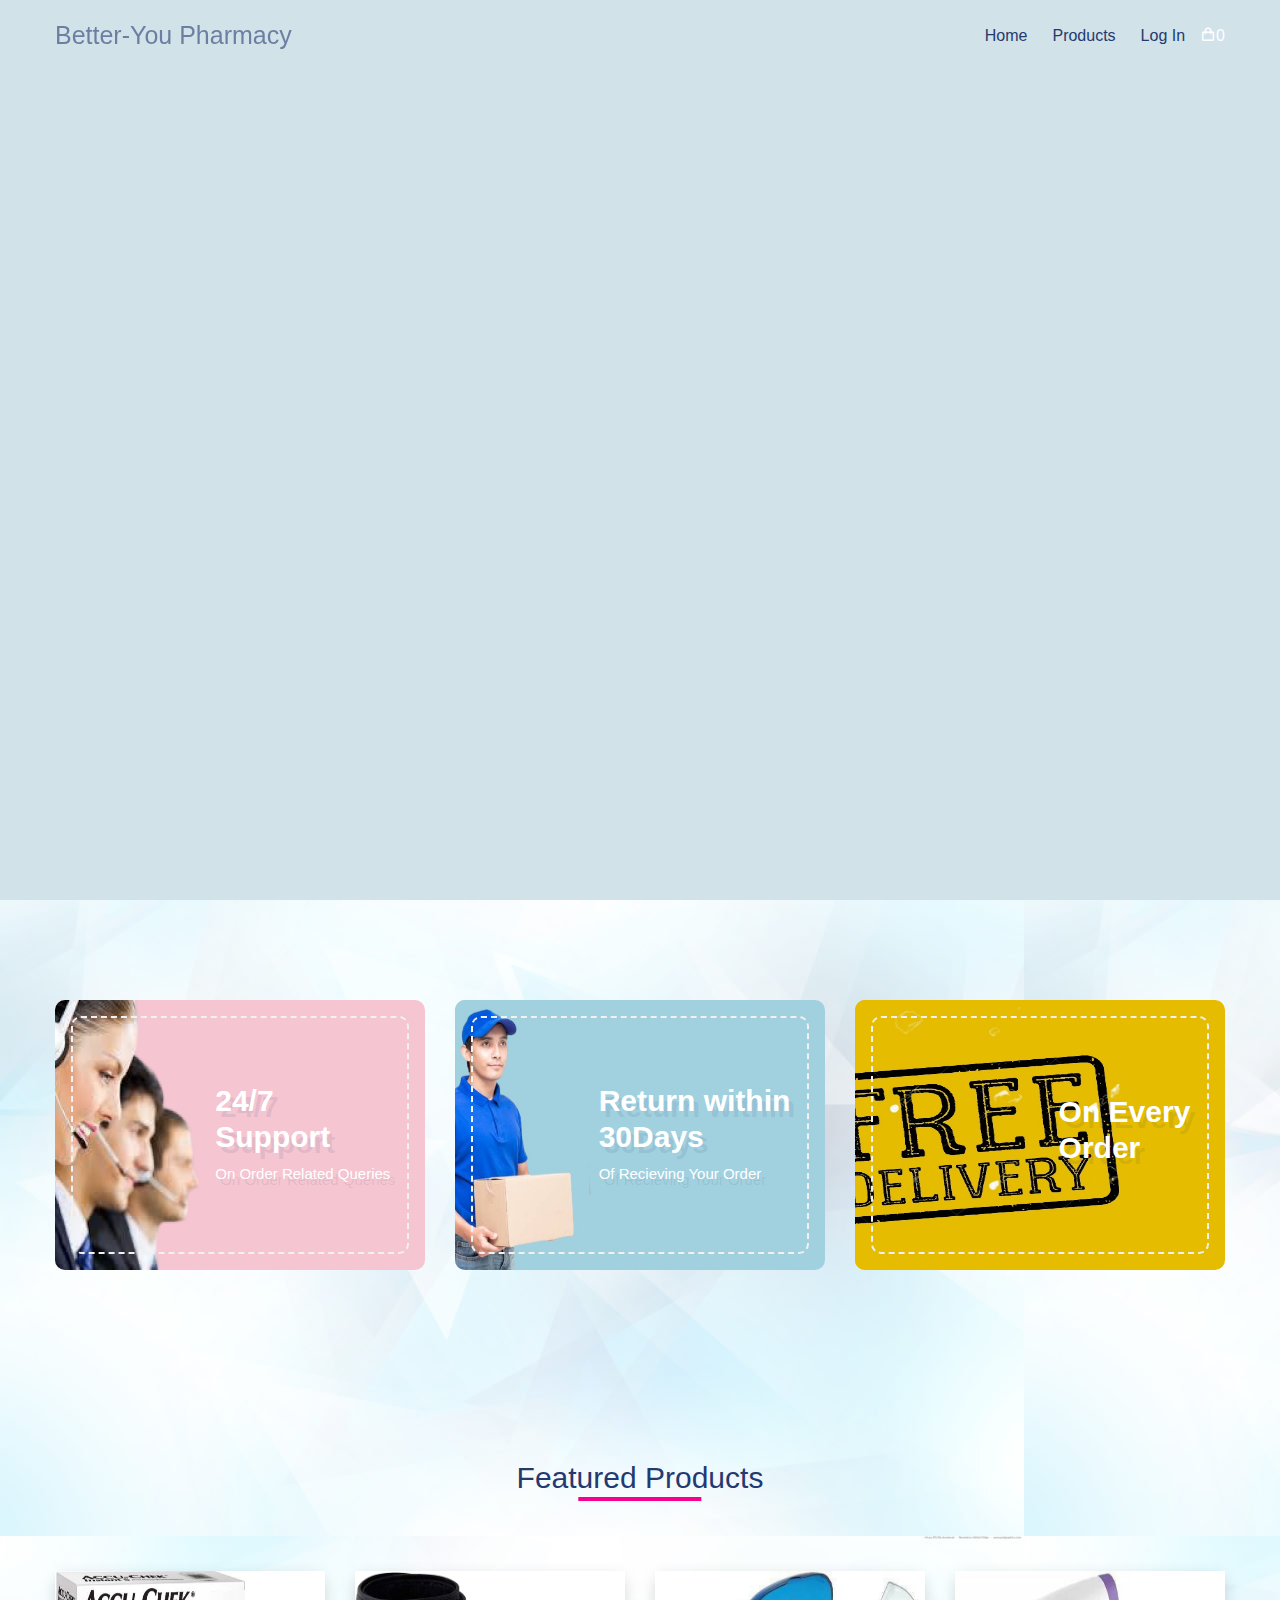
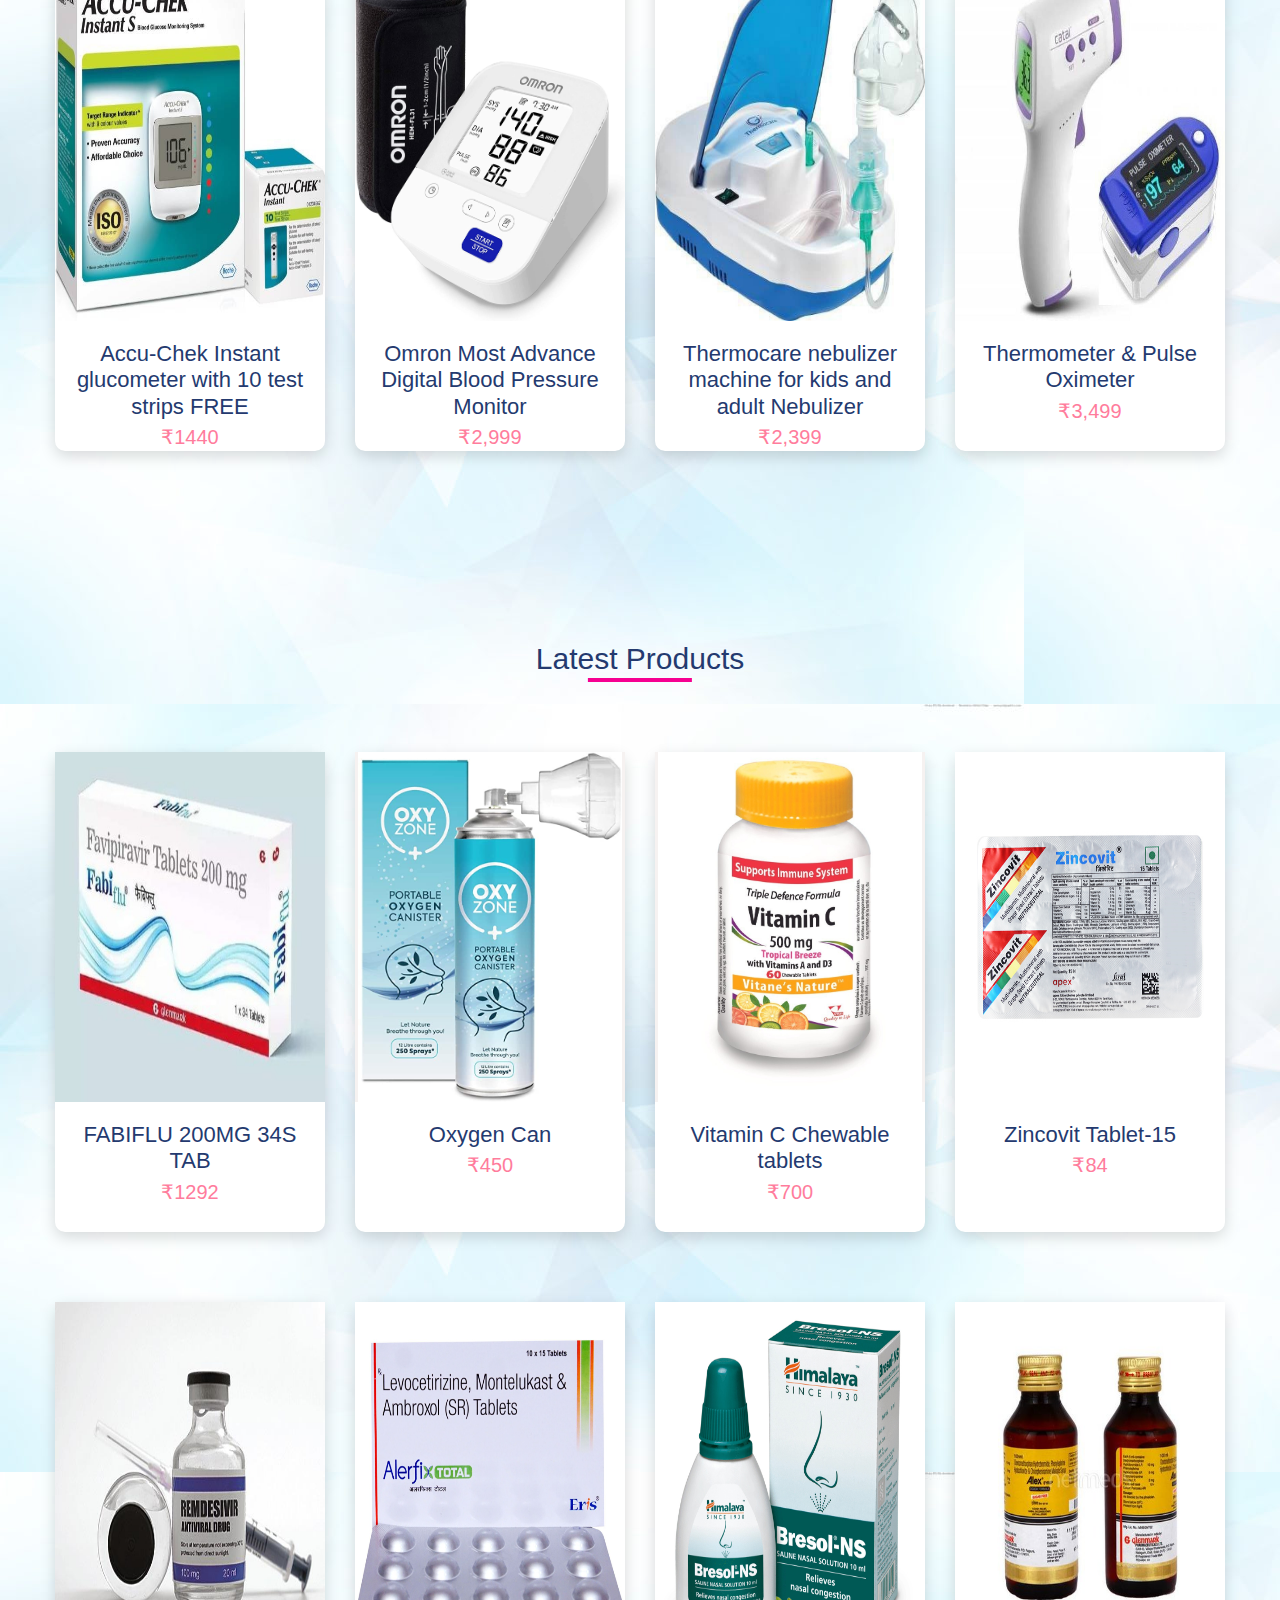
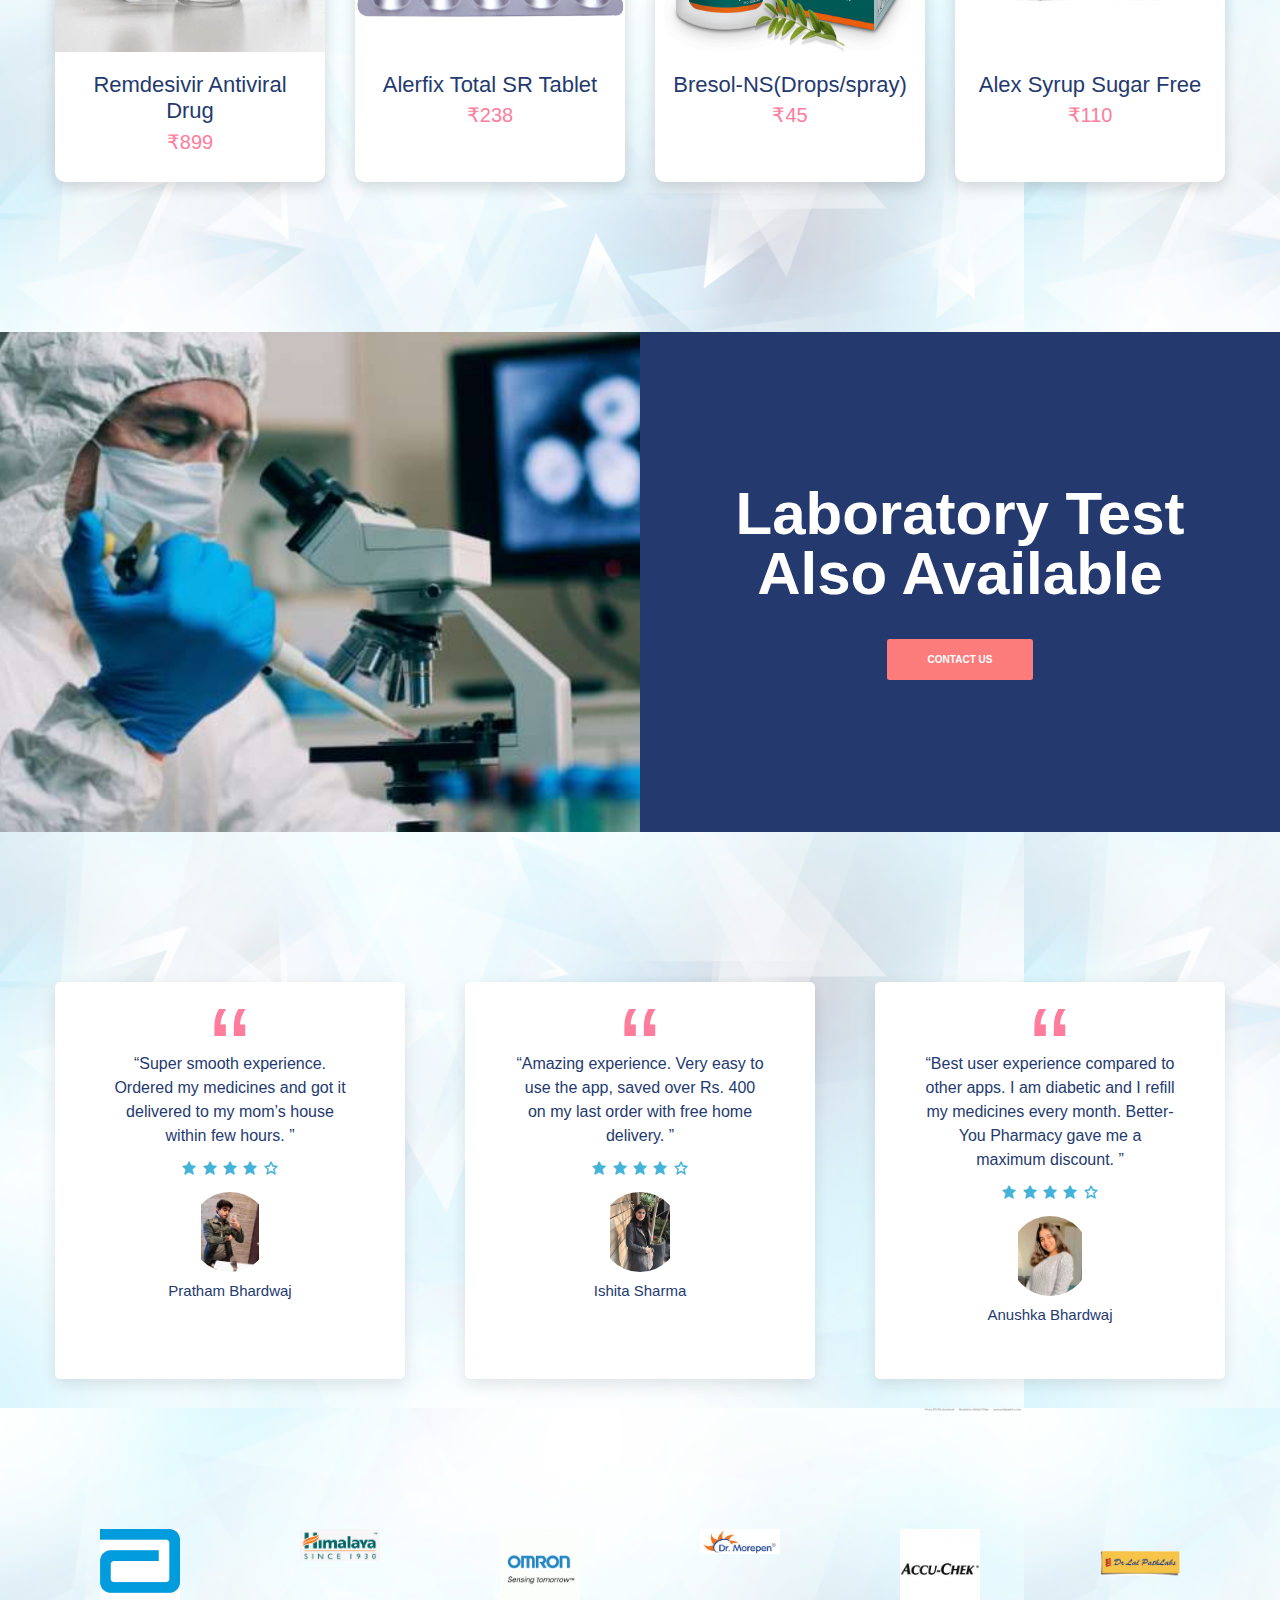
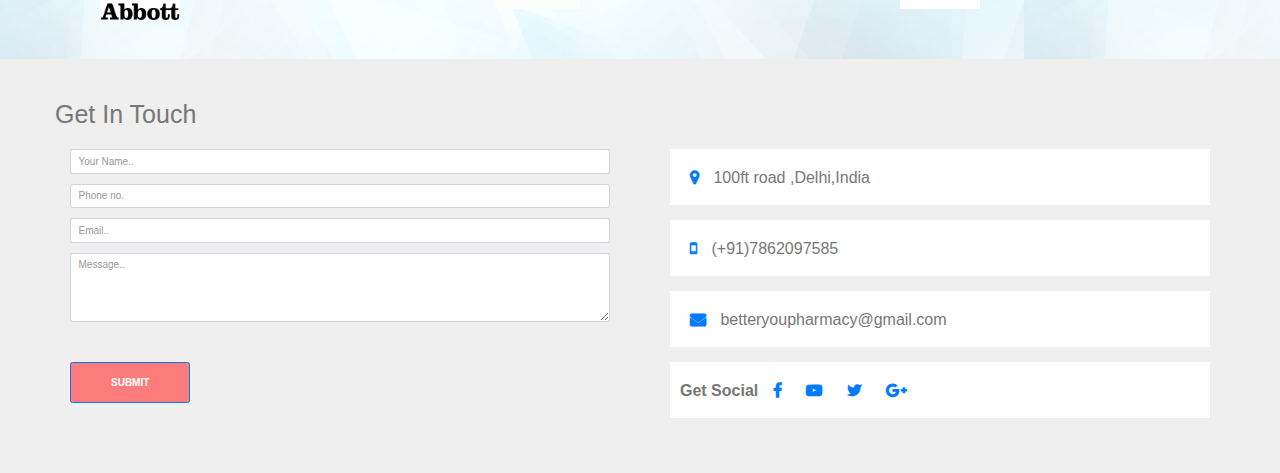
<file: index.html>
<!DOCTYPE html>
<html lang="en">

<head>
  <meta charset="UTF-8" />
  <meta name="viewport" content="width=device-width, initial-scale=1.0" />
  <!-- Favicon -->
  <link rel="shortcut icon" href="WhatsApp Image 2021-05-02 at 2.25.24 PM.jpeg" type="image/x-icon">
  <!-- Box icons -->
  <link rel="stylesheet" href="https://cdn.jsdelivr.net/npm/boxicons@latest/css/boxicons.min.css" />
 
  <link rel="stylesheet" href="https://stackpath.bootstrapcdn.com/bootstrap/4.4.1/css/bootstrap.min.css">
  <link rel="stylesheet" href="https://stackpath.bootstrapcdn.com/font-awesome/4.7.0/css/font-awesome.min.css">
  <script type="text/javascript" src="http://ajax.googleapis.com/ajax/libs/jquery/2.0.3/jquery.min.js"></script>
  
  
  <!-- Custom StyleSheet -->
  <link rel="stylesheet" href="style.css" >
  <title>Better-You Pharmacy</title>
</head>

<body>
  <!-- Header -->
  <header id="home" class="header">
    <!-- Navigation -->
    <nav class="nav">
      <div class="navigation container">
        <div class="logo" >
          <h1>Better-You Pharmacy</h1>
        </div>

        <div class="menu">
          <div class="top-nav">
            <div class="logo">
              <h1>Better-You Pharmacy</h1>
            </div>
            <div class="close">
              <i class="bx bx-x"></i>
            </div>
          </div>

          <ul class="nav-list">
            <li class="nav-item">
              <a href="index.html" class="nav-link scroll-link">Home</a>
            </li>
            <li class="nav-item">
              <a href="product1.html" class="nav-link">Products</a>
            </li>
            <li class="nav-item">
              <a href="login.html" target="_blank" class="nav-link scroll-link">Log In</a>
            </li>
            
           
            
            <li class="nav-item" style="color: white;">
              <a href="cart.html"  class="cart" class="nav-link icon"><i class="bx bx-shopping-bag"></i><span>0</span></a>
          </li>
          </ul>
        </div>

        <a href="cart.html" class="cart-icon">
          <i class="bx bx-shopping-bag"></i>
        </a>

        <div class="hamburger">
          <i class="bx bx-menu"></i>
        </div>
      </div>
    </nav>

    <!-- Hero -->
    <img src="istockphoto-941481114-612x612-removebg-preview.jpg" alt="" class="hero-img" />

    <div class="hero-content">
      <h2><span class="discount">20% </span> SALE OFF</h2>
      <h1>
        <span>Stay Safe</span>
        <span>Stay@Home</span>
      </h1>
      <a class="btn" href="product1.html">shop now</a>
    </div>
  </header>

  <!-- Main -->
  <main>
    <section class="advert section">
      <div class="advert-center container">
        <div class="advert-box">
          <div class="dotted">
            <div class="content">
              <h2>24/7
                 <br />
                Support
              </h2>
              <h4>On Order Related Queries</h4>
            </div>
          </div>
          <img src="AnyConv.com__images-removebg-preview.jpg" alt="">
        </div>

        <div class="advert-box">
          <div class="dotted">
            <div class="content">
              <h2>
                Return within <br />
                30Days
              </h2>
              <h4>Of Recieving Your Order</h4>
            </div>
          </div>
          <img src="gettyimages-1134015266-612x612-removebg-preview.jpg" alt="">
        </div>

        <div class="advert-box">
          <div class="dotted">
            <div class="content">
              <h2>
                On Every<br />
                Order
              </h2>
              
            </div>
          </div>
          <img src="118885085-free-delivery-stamp-on-white-removebg-preview.jpg" alt="">
        </div>
      </div>
    </section>

    <!-- Featured -->
    <section class="section featured">
      <div class="title">
        <h1>Featured Products</h1>
      </div>

      <div class="product-center container">
        <div class="product">
          <div class="product-header">
            <img src="images/sugar.jpg" alt="">
            <ul class="icons">
              
              <span><a class="add-cart cart9" href="#"><i class="bx bx-shopping-bag"></i></a></span>
            </ul>
          </div>
          <div class="product-footer">
            <a href="#">
              <h3>Accu-Chek Instant glucometer with 10 test strips FREE </h3>
            </a>
            
            <h4 class="price">₹1440</h4>
          </div>
        </div>
        <div class="product">
          <div class="product-header">
            <img src="images/omronbp.jpg" alt="">
            <ul class="icons">
              <span><a class="add-cart cart10" href="#"><i class="bx bx-shopping-bag"></i></a></span>
          </ul> 
          </div>
          <div class="product-footer">
            <a href="#"><h3>Omron Most Advance Digital Blood Pressure Monitor  </h3></a>
           
            <h4 class="price">₹2,999</h4>
          </div>
        </div>
        <div class="product">
          <div class="product-header">
            <img src="images/nebulizer.jpg" alt="">
            <ul class="icons">
              
              <span><a class="add-cart cart11" href="#"><i class="bx bx-shopping-bag"></i></a></span>
               </ul>
          </div>
          <div class="product-footer">
            <a href="#"><h3>Thermocare nebulizer machine for kids and adult Nebulizer</h3></a>
            
            <h4 class="price">₹2,399</h4>
          </div>
        </div>
        <div class="product">
          <div class="product-header">
            <img src="images/thermo.jpg" alt="">

            <ul class="icons">
              
              <span><a class="add-cart cart12" href="#"><i class="bx bx-shopping-bag"></i></a></span>
              
            </ul>
          </div>
          <div class="product-footer">
            <a href="#"><h3 >Thermometer & Pulse Oximeter</h3></a>
            
            <h4 class="price">₹3,499</h4>
          </div>
        </div>
      </div>
    </section>

    <!--Latest -->
    <section class="section featured">
      <div class="title">
        <h1>Latest Products</h1>
      </div>

      <div class="product-center container">
        <div class="product">
          <div class="product-header">
            <img src="images/fabiflu.jpg" alt="">

            <ul class="icons">
              
              <span><a class="add-cart cart1" href="#"><i class="bx bx-shopping-bag"></i></a></span>
              
            </ul>
          </div>
          <div class="product-footer">
            <a href="#"><h3>FABIFLU 200MG 34S TAB</h3></a>
           
            <h4 class="price">₹1292</h4>
          </div>
        </div>
        <div class="product">
          <div class="product-header">
            <img src="images/Oxygencan.jpg" alt="">
            <ul class="icons">
             
              <span><a class="add-cart cart2" href="#"><i class="bx bx-shopping-bag"></i></a></span>
              
            </ul>
            
          </div>
          <div class="product-footer">
            <a href="#"><h3>Oxygen Can</h3></a>
            
            <h4 class="price">₹450</h4>
          </div>
        </div>
        <div class="product">
          <div class="product-header">
            <img src="images/vitaminc.jpg" alt="">

            <ul class="icons">
              
              <span><a class="add-cart cart3" href="#"><i class="bx bx-shopping-bag"></i></a></span>
            </ul>
          </div>
          <div class="product-footer">
            <a href="#"><h3>Vitamin C Chewable tablets</h3></a>
            
            <h4 class="price">₹700</h4>
          </div>
        </div>
        <div class="product">
          <div class="product-header">
            <img src="images/zincvoit.jpg" alt="">

            <ul class="icons">
              
              <span><a class="add-cart cart4" href="#"><i class="bx bx-shopping-bag"></i></a></span>
              
            </ul>
          </div>
          <div class="product-footer">
            <a href="#"><h3>Zincovit Tablet-15</h3></a>
            
            <h4 class="price">₹84</h4>
          </div>
        </div>
        <div class="product">
          <div class="product-header">
            <img src="images/remdesivir.jpg" alt="">

            <ul class="icons">
              
              <span><a class="add-cart cart5" href="#"><i class="bx bx-shopping-bag"></i></a></span>
              
            </ul>
          </div>
          <div class="product-footer">
            <a href="#"><h3>Remdesivir Antiviral Drug</h3></a>
            
            <h4 class="price">₹899</h4>
          </div>
        </div>
        <div class="product">
          <div class="product-header">
            <img src="images/Alerfix.jpg" alt="">

            <ul class="icons">
              
              <span><a class="add-cart cart6" href="#"><i class="bx bx-shopping-bag"></i></a></span>
              
            </ul>
          </div>
          <div class="product-footer">
            <a href="#"><h3>Alerfix Total SR Tablet</h3></a>
            
            <h4 class="price">₹238</h4>
          </div>
        </div>
        <div class="product">
          <div class="product-header">
            <img src="images/bresol.jpg" alt="">

            <ul class="icons">
              
              <span><a class="add-cart cart7" href="#"><i class="bx bx-shopping-bag"></i></a></span>
              
            </ul>
          </div>
          <div class="product-footer">
            <a href="#"><h3>Bresol-NS(Drops/spray)</h3></a>
            
            <h4 class="price">₹45</h4>
          </div>
        </div>
        <div class="product">
          <div class="product-header">
            <img src="images/alex.jpg" alt="">

            <ul class="icons">
              
              <span><a class="add-cart cart8" href="#"><i class="bx bx-shopping-bag"></i></a></span>
              
            </ul>
          </div>
          <div class="product-footer">
            <a href="#"><h3>Alex Syrup Sugar Free</h3></a>
           
            <h4 class="price">₹110</h4>
          </div>
        </div>
      </div>
    </section>

    <!-- Product Banner -->
    <section class="section">
      <div class="product-banner">
        <div class="left">
          <img src="corona-comabt-1585405288.jpg" alt="" />
        </div>
        <div class="right">
          <div class="content">
            
            <h1>
              <span>Laboratory Test</span>
              <span>Also Available</span>
            </h1>
            <a class="btn" href="#contact">Contact Us</a>
          </div>
        </div>
      </div>
    </section>

    <!-- Testimonials -->
    <section class="section">
      <div class="testimonial-center container">
        <div class="testimonial">
          <span>&ldquo;</span>
          <p>
            “Super smooth experience. Ordered my medicines and got it delivered to my mom’s house within few hours. ”
          </p>
          <div class="rating">
            <i class="bx bxs-star"></i>
            <i class="bx bxs-star"></i>
            <i class="bx bxs-star"></i>
            <i class="bx bxs-star"></i>
            <i class="bx bx-star"></i>
          </div>
          <div class="img-cover">
            <img src="IMG-1922.jpg" alt="" />
          </div>
          <h4>Pratham Bhardwaj</h4>
        </div>
        <div class="testimonial">
          <span>&ldquo;</span>
          <p>
            “Amazing experience. Very easy to use the app, saved over Rs. 400 on my last order with free home delivery. ”
          </p>
          <div class="rating">
            <i class="bx bxs-star"></i>
            <i class="bx bxs-star"></i>
            <i class="bx bxs-star"></i>
            <i class="bx bxs-star"></i>
            <i class="bx bx-star"></i>
          </div>
          <div class="img-cover">
            <img src="IMG_20201224_225832_307.jpg" alt="" />
          </div>
          <h4>Ishita Sharma</h4>
        </div>
        <div class="testimonial">
          <span>&ldquo;</span>
          <p>
            “Best user experience compared to other apps. I am diabetic and I refill my medicines every month. Better-You Pharmacy gave me a maximum discount. ”
          </p>
          <div class="rating">
            <i class="bx bxs-star"></i>
            <i class="bx bxs-star"></i>
            <i class="bx bxs-star"></i>
            <i class="bx bxs-star"></i>
            <i class="bx bx-star"></i>
          </div>
          <div class="img-cover">
            <img src="IMG-1643.jpg" alt="" />
          </div>
          <h4>Anushka Bhardwaj</h4>
        </div>
      </div>
    </section>

    <!-- Brands -->
    <section class="section">
      <div class="brands-center container">
        <div class="brand">
          <img src="download (1).png" alt="" />
        </div>
        <div class="brand">
          <img src="download.png" alt="" />
        </div>
        <div class="brand">
          <img src="brand.gif" alt="" />
        </div>
        <div class="brand">
          <img src="download (1).jfif" alt="" />
        </div>
        <div class="brand">
          <img src="accu-chek.jpeg" alt="" />
        </div>
        <div class="brand">
          <img src="mlkrsnvxj3yqtbzxo4wj_new.png" alt="" />
        </div>
      </div>
    </section>
  </main>

  <!-- Footer -->
  <section id="contact">	
	
    <div class="container">
      <h1>Get In Touch</h1>
      <div class="row">
        <div class="col-md-6">
          <form class="contact-form">
          <div class="form-group">
          <input type="text" class="form-control" placeholder="Your Name..">
          </div>
          <div class="form-group">
          <input type="number" class="form-control" placeholder="Phone no.">
          </div>
          <div class="form-group">
          <input type="email" class="form-control" placeholder="Email..">
          </div>
          <div class="form-group">
          <textarea class="form-control" rows="4" placeholder="Message.."></textarea>
          </div>
        
          <button type="submit" class="btn btn-primary">Submit</button>
          </form>
        </div>
        <div class="col-md-6 contact-info">
          <div class="follow"><b><i class="fa fa-map-marker"></i>  </b>100ft road ,Delhi,India</div>
          <div class="follow"><b><i class="fa fa-mobile"></i>  </b>(+91)7862097585</div>
          <div class="follow"><b><i class="fa fa-envelope"></i>  </b>betteryoupharmacy@gmail.com</div>
          
          
          <div class="follow"><label><b>Get Social </b></label>
          <a href="https://www.facebook.com/"><i class="fa fa-facebook"></i></a>
          <a href="https://www.youtube.com/"><i class="fa fa-youtube-play"></i></a>
          <a href="https://twitter.com/login"><i class="fa fa-twitter"></i></a>
          <a href="https://myaccount.google.com/"><i class="fa fa-google-plus"></i></a>
          
          </div>
        </div>
        
      </div>
  
    </div>
  
  </section>
  <!-- End Footer -->

  <!-- GSAP -->
  <script src="https://cdnjs.cloudflare.com/ajax/libs/gsap/3.5.1/gsap.min.js"></script>
  <!-- Custom Script -->
  <script src="index.js"></script>
  <script src="indexp.js"></script>
</body>

</html>
</file>
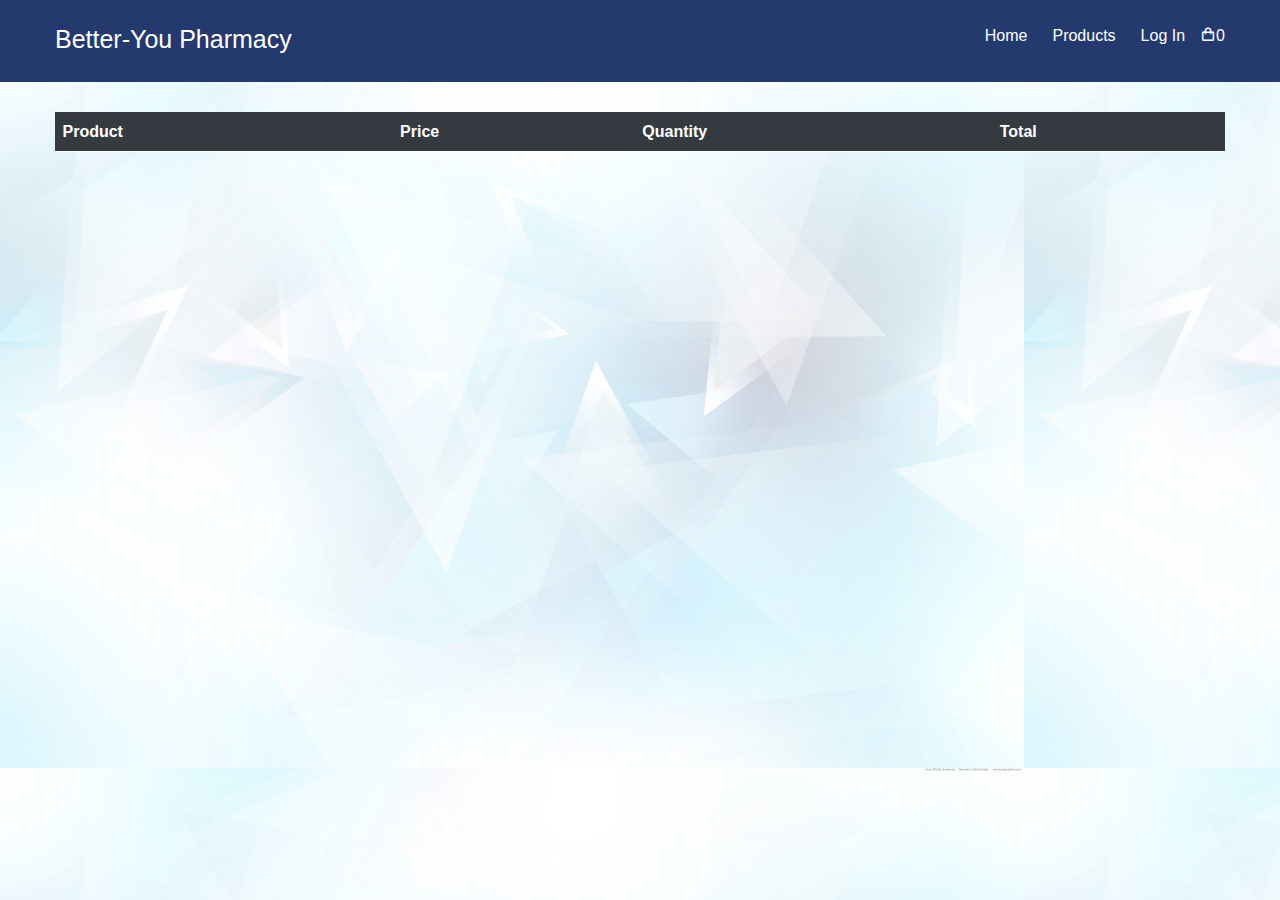
<file: cart.html>
<!DOCTYPE html>
<html lang="en">

<head>
    <meta charset="UTF-8" />
    <meta name="viewport" content="width=device-width, initial-scale=1.0" />
    <meta http-equiv="X-UA-Compatible" content="IE=edge"> 
    <!-- Favicon -->
    <link rel="shortcut icon" href="WhatsApp Image 2021-05-02 at 2.25.24 PM.jpeg" type="image/x-icon">

    <!-- Box icons -->
    <link rel="stylesheet" href="https://cdn.jsdelivr.net/npm/boxicons@latest/css/boxicons.min.css" />
    <link rel="stylesheet" href="https://cdnjs.cloudflare.com/ajax/libs/font-awesome/4.7.0/css/font-awesome.min.css">
    <link rel="stylesheet" href="https://stackpath.bootstrapcdn.com/bootstrap/4.3.1/css/bootstrap.min.css" integrity="sha384-ggOyR0iXCbMQv3Xipma34MD+dH/1fQ784/j6cY/iJTQUOhcWr7x9JvoRxT2MZw1T" crossorigin="anonymous">

    <!-- Custom StyleSheet -->
    <link rel="stylesheet" href="style.css" />
    <title>Better-you Pharmacy</title>
</head>

<body>
    <!-- Navigation -->
    <nav style="background-color: #243a6f;" class="nav">
        <div class="navigation container">
            <div class="logo" style="color: white;">
                <h1>Better-You Pharmacy</h1>
            </div>

            <div class="menu" style="color: white;">
                <div class="top-nav">
                    <div class="logo">
                        <h1>Better-You Pharmacy</h1>
                    </div>
                    <div class="close">
                        <i class="bx bx-x"></i>
                    </div>
                </div>

                <ul class="nav-list">
                    <li class="nav-item">
                        <a href="index.html" class="nav-link">Home</a>
                    </li>
                    <li class="nav-item">
                        <a href="product1.html" class="nav-link">Products</a>
                    </li>
                    <li class="nav-item">
                        <a href="login.html" class="nav-link">Log In</a>
                    </li>
                    
                    
                    <li class="nav-item" >
                        <a href="cart.html"  class="cart" class="nav-link icon"><i class="bx bx-shopping-bag"></i><span>0</span></a>
                    </li>
                </ul>
            </div>

            <a href="cart.html" class="cart-icon">
                <i class="bx bx-shopping-bag"></i>
            </a>

            <div class="hamburger">
                <i class="bx bx-menu"></i>
            </div>
        </div>
    </nav>
    <section class="mt-5">
        <div class="container">
            <div class="cart">
            <div class="table-responsive">
                <table class="table">
                    <thead class="thead-dark">
                        <tr>
                            <th scope="col"class="text-white">Product</th>
                            <th scope="col"class="text-white">Price</th>
                            <th scope="col"class="text-white">Quantity</th>
                            <th scope="col"class="text-white">Total</th>
                        </tr>
                    </thead>
                    <tbody >
                       
                    </tbody>
                    </table>
        </div>
            </div>  
                    </div> 
    </section>
    
    
   
    <script src="https://code.jquery.com/jquery-3.3.1.slim.min.js" integrity="sha384-q8i/X+965DzO0rT7abK41JStQIAqVgRVzpbzo5smXKp4YfRvH+8abtTE1Pi6jizo" crossorigin="anonymous"></script>
    <script src="https://cdnjs.cloudflare.com/ajax/libs/popper.js/1.14.7/umd/popper.min.js" integrity="sha384-UO2eT0CpHqdSJQ6hJty5KVphtPhzWj9WO1clHTMGa3JDZwrnQq4sF86dIHNDz0W1" crossorigin="anonymous"></script>
    <script src="https://stackpath.bootstrapcdn.com/bootstrap/4.3.1/js/bootstrap.min.js" integrity="sha384-JjSmVgyd0p3pXB1rRibZUAYoIIy6OrQ6VrjIEaFf/nJGzIxFDsf4x0xIM+B07jRM" crossorigin="anonymous"></script>
    <script src="index.js"></script>
    <script src="product1.js"></script>
    
    </body>
    </html>
</file>
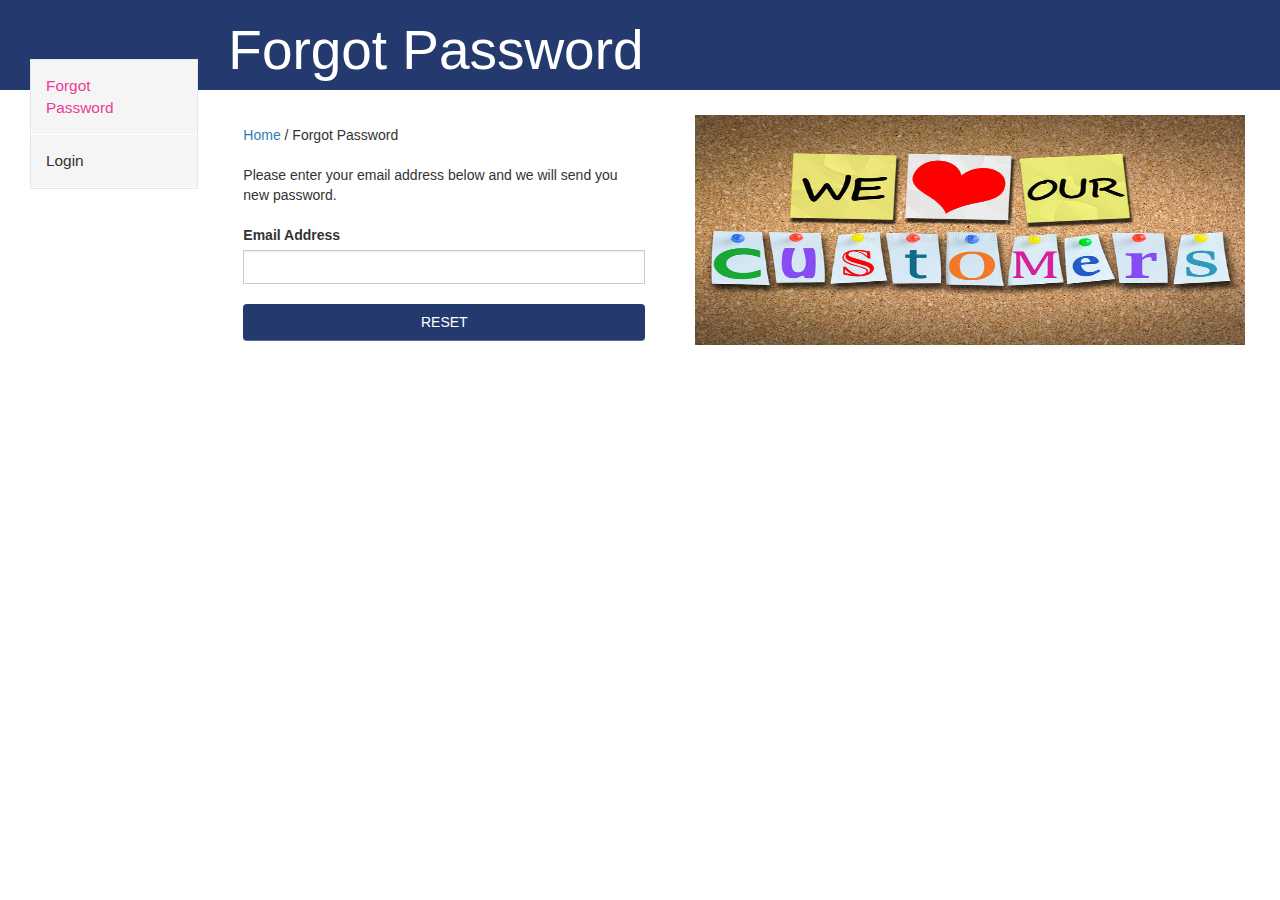
<file: forget.html>
<!DOCTYPE html>
<html lang="en" dir="ltr">
<head>
<link rel="stylesheet" href="https://maxcdn.bootstrapcdn.com/bootstrap/3.3.7/css/bootstrap.min.css">
<link rel="stylesheet" href="forget.css">
<link rel="shortcut icon" href="WhatsApp Image 2021-05-02 at 2.25.24 PM.jpeg" type="image/x-icon">
<title>Better-You Pharmacy</title>
<script src="https://code.jquery.com/jquery-3.4.1.js"></script>
<link rel="stylesheet" href="https://maxcdn.bootstrapcdn.com/font-awesome/4.5.0/css/font-awesome.min.css">

<script src="https://ajax.googleapis.com/ajax/libs/jquery/1.12.4/jquery.min.js"></script>
<script src="https://maxcdn.bootstrapcdn.com/bootstrap/3.3.7/js/bootstrap.min.js"></script>
</head>
<script>
   $(document).ready(function(){
     $('.btn-primary').click(function(){
       $('.popup_box').css("display", "block");
     });
     $('.hp1').click(function(){
       $('.popup_box').css("display", "none");
     });
     
   });

 </script>

<div id="highlighted" class="hl-basic hidden-xs">
   <div class="container-fluid">
      <div class="row">
         <div class="col-sm-9 col-sm-offset-3 col-md-9 col-md-offset-3 col-lg-10 col-lg-offset-2">
            <h1>
               Forgot Password
            </h1>
         </div>
      </div>
   </div>
   
</div>

<div id="content" class="interior-page">
<div class="container-fluid">
<div class="row">
<!--Sidebar-->
<div class="col-sm-3 col-md-3 col-lg-2 sidebar equal-height interior-page-nav hidden-xs">
   <div class="dynamicDiv panel-group" id="dd.0.1.0">
      <div id="subMenu" class="panel panel-default">
         
         <ul class="panel-heading">
            <li class="panel-title">
               <a class="subMenu1" href=""><span class="subMenuHighlight">Forgot Password</span></a>
            </li>
         </ul>
         <ul class="panel-heading">
            <li class="panel-title">
               <a class="subMenu1" href="login.html"><span>Login</span></a>
            </li>
         </ul>
      </div>
     
   </div>
</div>

<!--Content-->

<div class="col-sm-9 col-md-9 col-lg-10 content equal-height">
  <div class="content-area-right">
   <div class="content-crumb-div">
      <a href="index.html">Home</a> / Forgot Password
   </div>
   
      <div class="row">
        
         <div  class="col-md-5 forgot-form">
            <p >
               Please enter your email address below and we will send you new password.
            </p>
            <label class="label-default" for="un">Email Address</label> <input id="email_addy" name="email_addy" class="form-control" type="text" required><br>
            <a  id="mybad" id="click"class="btn btn-primary" role="button">RESET</a>
         </div>
         <div id="right">
            <img src="love-our-customers-wooden-cork-billboard-colored-pins-colorful-paper-80763958.jpg"></div>
         </div>
         
   </div>
</div>

<div class="popup_box">
   <i class="fa fa-check"></i>
   <h1>Password Reset Successfully!</h1>
   <label>An email has been sent to your address with a reset password you can use to access your account. Thank you for choosing Better-you Pharmacy.</label>
   <div class="hh">
     
     <a href="#" class="hp1">Got it!</a>
   </div>
 </div>
 </body>

</html>
</file>
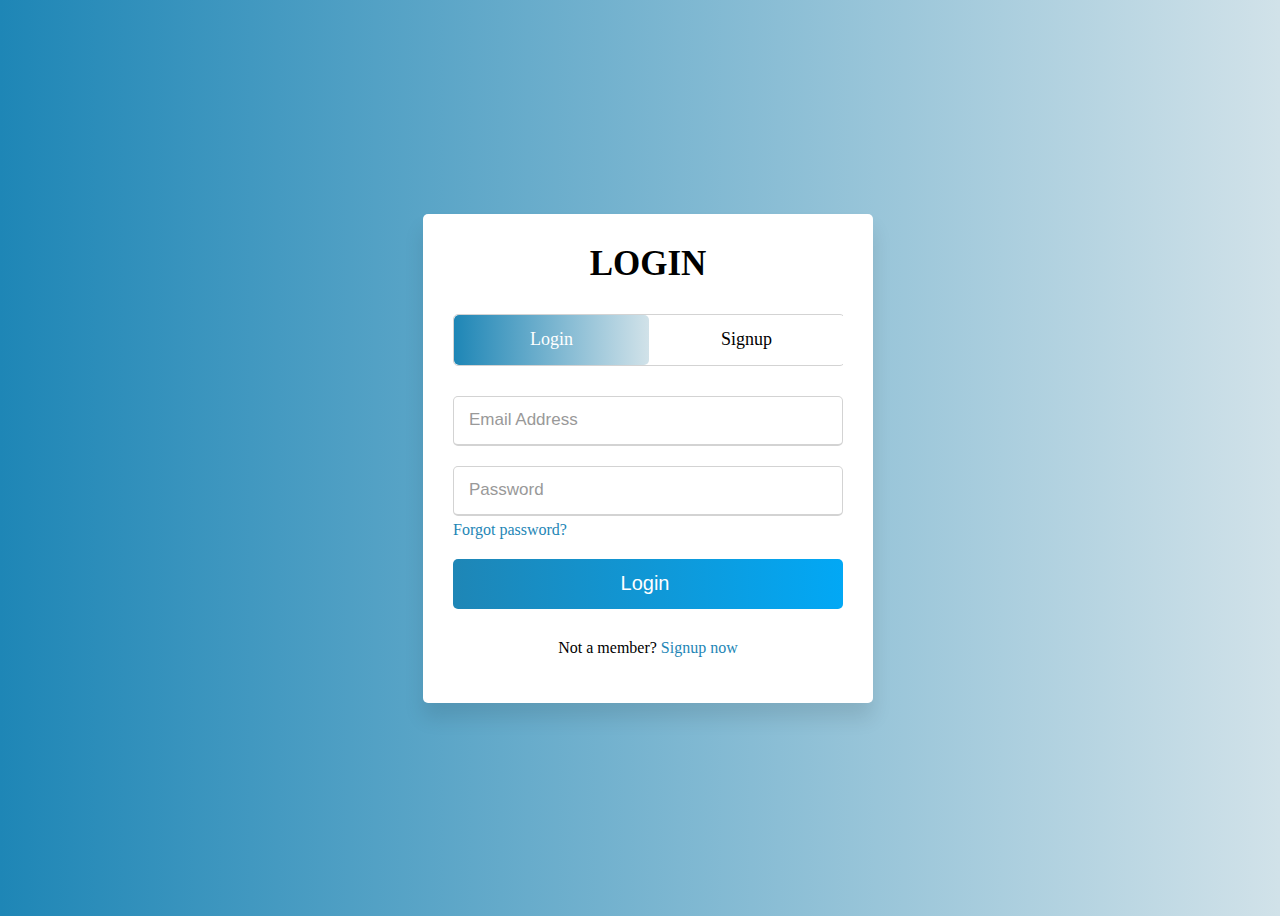
<file: login.html>
<html lang="en" dir="ltr">
   <head>
      <meta charset="utf-8">
      <title>Better-You Pharmacy</title>
      <link rel="shortcut icon" href="WhatsApp Image 2021-05-02 at 2.25.24 PM.jpeg" type="image/x-icon">
      <link rel="stylesheet" href="login.css">
      
      <meta name="viewport" content="width=device-width, initial-scale=1.0">
   </head>
   <body>
   
    
      <div class="wrapper">
         <div class="title-text">
            <div class="title login">
               LOGIN
            </div>
            <div class="title signup">
               SIGN UP
            </div>
         </div>
         <div class="form-container">
            <div class="slide-controls">
               <input type="radio" name="slide" id="login" checked>
               <input type="radio" name="slide" id="signup">
               <label for="login" class="slide login">Login</label>
               <label for="signup" class="slide signup">Signup</label>
               <div class="slider-tab"></div>
            </div>
            <div class="form-inner">
               <form action="#" class="login">
                  <div class="field">
                     <input type="text" placeholder="Email Address" required>
                  </div>
                  <div class="field">
                     <input type="password" placeholder="Password" required>
                  </div>
                  <div class="pass-link">
                     <a href="forget.html">Forgot password?</a>
                  </div>
                  <div class="field btn">
                     <div class="btn-layer"></div>
                     <input type="submit" value="Login">
                  </div>
                  <div class="signup-link">
                     Not a member? <a href="">Signup now</a>
                  </div>
               </form>
               <form action="#" class="signup">
                  <div class="field">
                     <input type="text" placeholder="Email Address" required>
                  </div>
                  <div class="field">
                     <input type="password" placeholder="Password" required>
                  </div>
                  <div class="field">
                     <input type="password" placeholder="Confirm password" required>
                  </div>
                  <div class="field btn">
                     <div class="btn-layer"></div>
                     <input type="submit" value="Signup">
                  </div>
               </form>
            </div>
         </div>
      </div>
      
      <script>
         const loginText = document.querySelector(".title-text .login");
         const loginForm = document.querySelector("form.login");
         const loginBtn = document.querySelector("label.login");
         const signupBtn = document.querySelector("label.signup");
         const signupLink = document.querySelector("form .signup-link a");
         signupBtn.onclick = (()=>{
           loginForm.style.marginLeft = "-50%";
           loginText.style.marginLeft = "-50%";
         });
         loginBtn.onclick = (()=>{
           loginForm.style.marginLeft = "0%";
           loginText.style.marginLeft = "0%";
         });
         signupLink.onclick = (()=>{
           signupBtn.click();
           return false;
         });
      </script>
      
   </body>
</html>
</file>
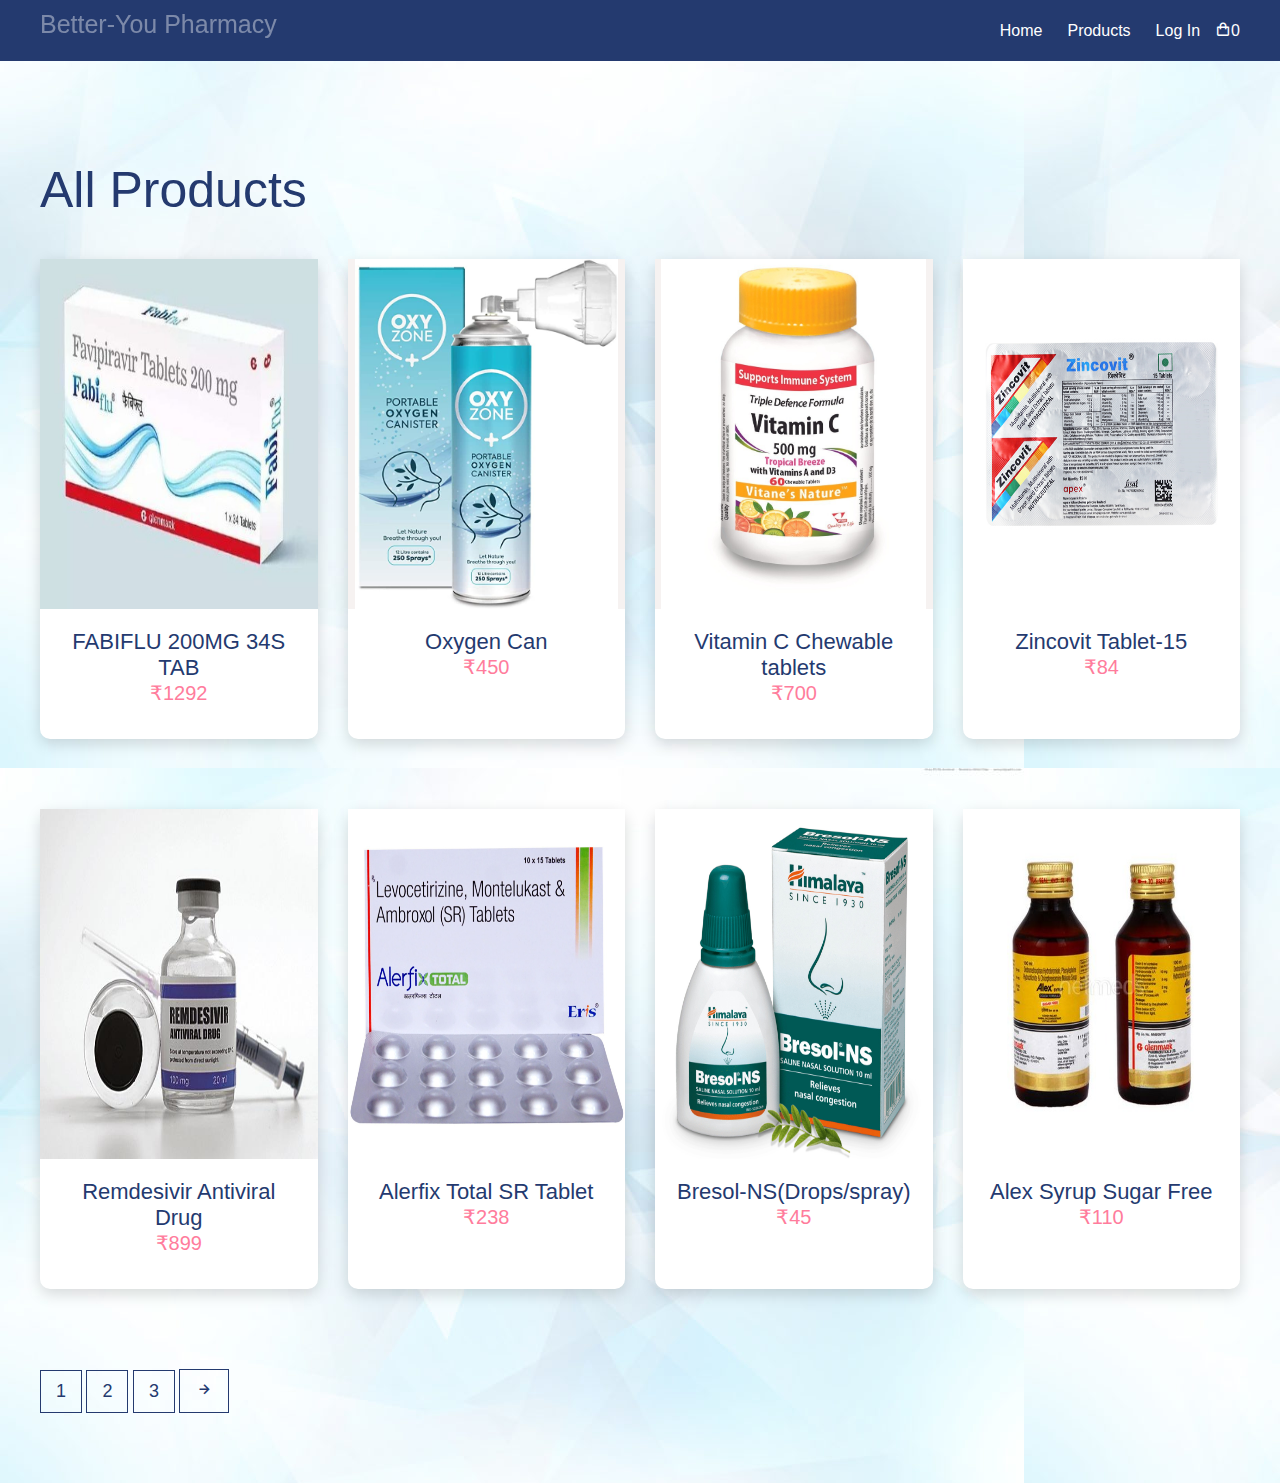
<file: product1.html>
<!DOCTYPE html>
<html lang="en">

<head>
    <meta charset="UTF-8" />
    <meta name="viewport" content="width=device-width, initial-scale=1.0" />
    <meta http-equiv="X-UA-Compatible" content="IE=edge"> 
    <!-- Favicon -->
    <link rel="shortcut icon" href="WhatsApp Image 2021-05-02 at 2.25.24 PM.jpeg" type="image/x-icon">

    <!-- Box icons -->
    <link rel="stylesheet" href="https://cdn.jsdelivr.net/npm/boxicons@latest/css/boxicons.min.css" />

    <!-- Custom StyleSheet -->
    <link rel="stylesheet" href="style.css" >
    <title>Better-you Pharmacy</title>
</head>

<body>
    <!-- Navigation -->
    <nav style="background-color: #243a6f;" class="nav">
        <div class="navigation container">
            <div class="logo" style="color: white;">
                <h1>Better-You Pharmacy</h1>
            </div>

            <div class="menu" style="color: white;">
                <div class="top-nav">
                    <div class="logo">
                        <h1>Better-You Pharmacy</h1>
                    </div>
                    <div class="close">
                        <i class="bx bx-x"></i>
                    </div>
                </div>

                <ul class="nav-list">
                    <li class="nav-item">
                        <a href="index.html" class="nav-link">Home</a>
                    </li>
                    <li class="nav-item">
                        <a href="product1.html" class="nav-link">Products</a>
                    </li>
                    <li class="nav-item">
                        <a href="login.html" class="nav-link">Log In</a>
                    </li>
                    
                    
                    <li class="nav-item" >
                        <a href="cart.html"  class="cart" class="nav-link icon"><i class="bx bx-shopping-bag"></i><span>0</span></a>
                    </li>
                </ul>
            </div>

            <a href="cart.html" class="cart-icon">
                <i class="bx bx-shopping-bag"></i>
            </a>

            <div class="hamburger">
                <i class="bx bx-menu"></i>
            </div>
        </div>
    </nav>
    
    <section class="section all-products" id="products">
        <div class="top container">
            <h1 style="font-size: 50px;">
            All Products</h1>
            
        </div>

        <div class="product-center container">
          <div class="product">
            <div class="product-header">
              <img src="images/fabiflu.jpg" alt="">
  
              <ul class="icons">
                
                <span><a class="add-cart cart1" href="#"><i class="bx bx-shopping-bag"></i></a></span>
              
                
              </ul>
            </div>
            <div class="product-footer">
              <a href="#"><h3>FABIFLU 200MG 34S TAB</h3></a>
             
              <h4 class="price">₹1292</h4>
            </div>
          </div>
          <div class="product">
            <div class="product-header">
              <img src="images/Oxygencan.jpg" alt="">
              <ul class="icons">
                
                <span><a class="add-cart cart2" href="#"><i class="bx bx-shopping-bag"></i></a></span>
                
              </ul>
              
            </div>
            <div class="product-footer">
              <a href="#"><h3>Oxygen Can</h3></a>
              
              <h4 class="price">₹450</h4>
            </div>
          </div>
          <div class="product">
            <div class="product-header">
              <img src="images/vitaminc.jpg" alt="">
  
              <ul class="icons">
                
                <span><a class="add-cart cart3" href="#"><i class="bx bx-shopping-bag"></i></a></span>
              
              </ul>
            </div>
            <div class="product-footer">
              <a href="#"><h3>Vitamin C Chewable tablets</h3></a>
              
              <h4 class="price">₹700</h4>
            </div>
          </div>
          <div class="product">
            <div class="product-header">
              <img src="images/zincvoit.jpg" alt="">
  
              <ul class="icons">
                
                <span><a class="add-cart cart4" href="#"><i class="bx bx-shopping-bag"></i></a></span>
                
              </ul>
            </div>
            <div class="product-footer">
              <a href="#"><h3>Zincovit Tablet-15</h3></a>
              
              <h4 class="price">₹84</h4>
            </div>
          </div>
          <div class="product">
            <div class="product-header">
              <img src="images/remdesivir.jpg" alt="">
  
              <ul class="icons">
                
                <span><a class="add-cart cart5" href="#"><i class="bx bx-shopping-bag"></i></a></span>
                
              </ul>
            </div>
            <div class="product-footer">
              <a href="#"><h3>Remdesivir Antiviral Drug</h3></a>
              
              <h4 class="price">₹899</h4>
            </div>
          </div>
          <div class="product">
            <div class="product-header">
              <img src="images/Alerfix.jpg" alt="">
  
              <ul class="icons">
                
                <span><a class="add-cart cart6" href="#"><i class="bx bx-shopping-bag"></i></a></span>
                
              </ul>
            </div>
            <div class="product-footer">
              <a href="#"><h3>Alerfix Total SR Tablet</h3></a>
              
              <h4 class="price">₹238</h4>
            </div>
          </div>
          <div class="product">
            <div class="product-header">
              <img src="images/bresol.jpg" alt="">
  
              <ul class="icons">
                
                <span><a class="add-cart cart7" href="#"><i class="bx bx-shopping-bag"></i></a></span>
                
              </ul>
            </div>
            <div class="product-footer">
              <a href="#"><h3>Bresol-NS(Drops/spray)</h3></a>
              
              <h4 class="price">₹45</h4>
              
            </div>
          </div>
          <div class="product">
            <div class="product-header">
              <img src="images/alex.jpg" alt="">
              <ul class="icons">
                
                <span><a class="add-cart cart8" href="#"><i class="bx bx-shopping-bag"></i></a></span>
                
              </ul>
              
            </div>
            <div class="product-footer">
              <a href="#"><h3>Alex Syrup Sugar Free</h3></a>
             
              <h4 class="price">₹110</h4>
            </div>
          </div>
        </div>
      </section>


    <section class="pagination">
        <div class=" container">
            <span><a href="product1.html">1</a></span>
            <span><a href="product2.html">2</a></span>
            <span><a href="">3</a></span>
           
            <span><i class='bx bx-right-arrow-alt'></i></span>
        </div>
    </section>

    
      <!-- End Footer -->
      <!-- GSAP -->
    <script src="https://cdnjs.cloudflare.com/ajax/libs/gsap/3.5.1/gsap.min.js"></script>
    <!-- Custom Script -->
    <script src="index.js"></script>
    <script src="product1.js"></script>
    
</body>

</html>
</file>
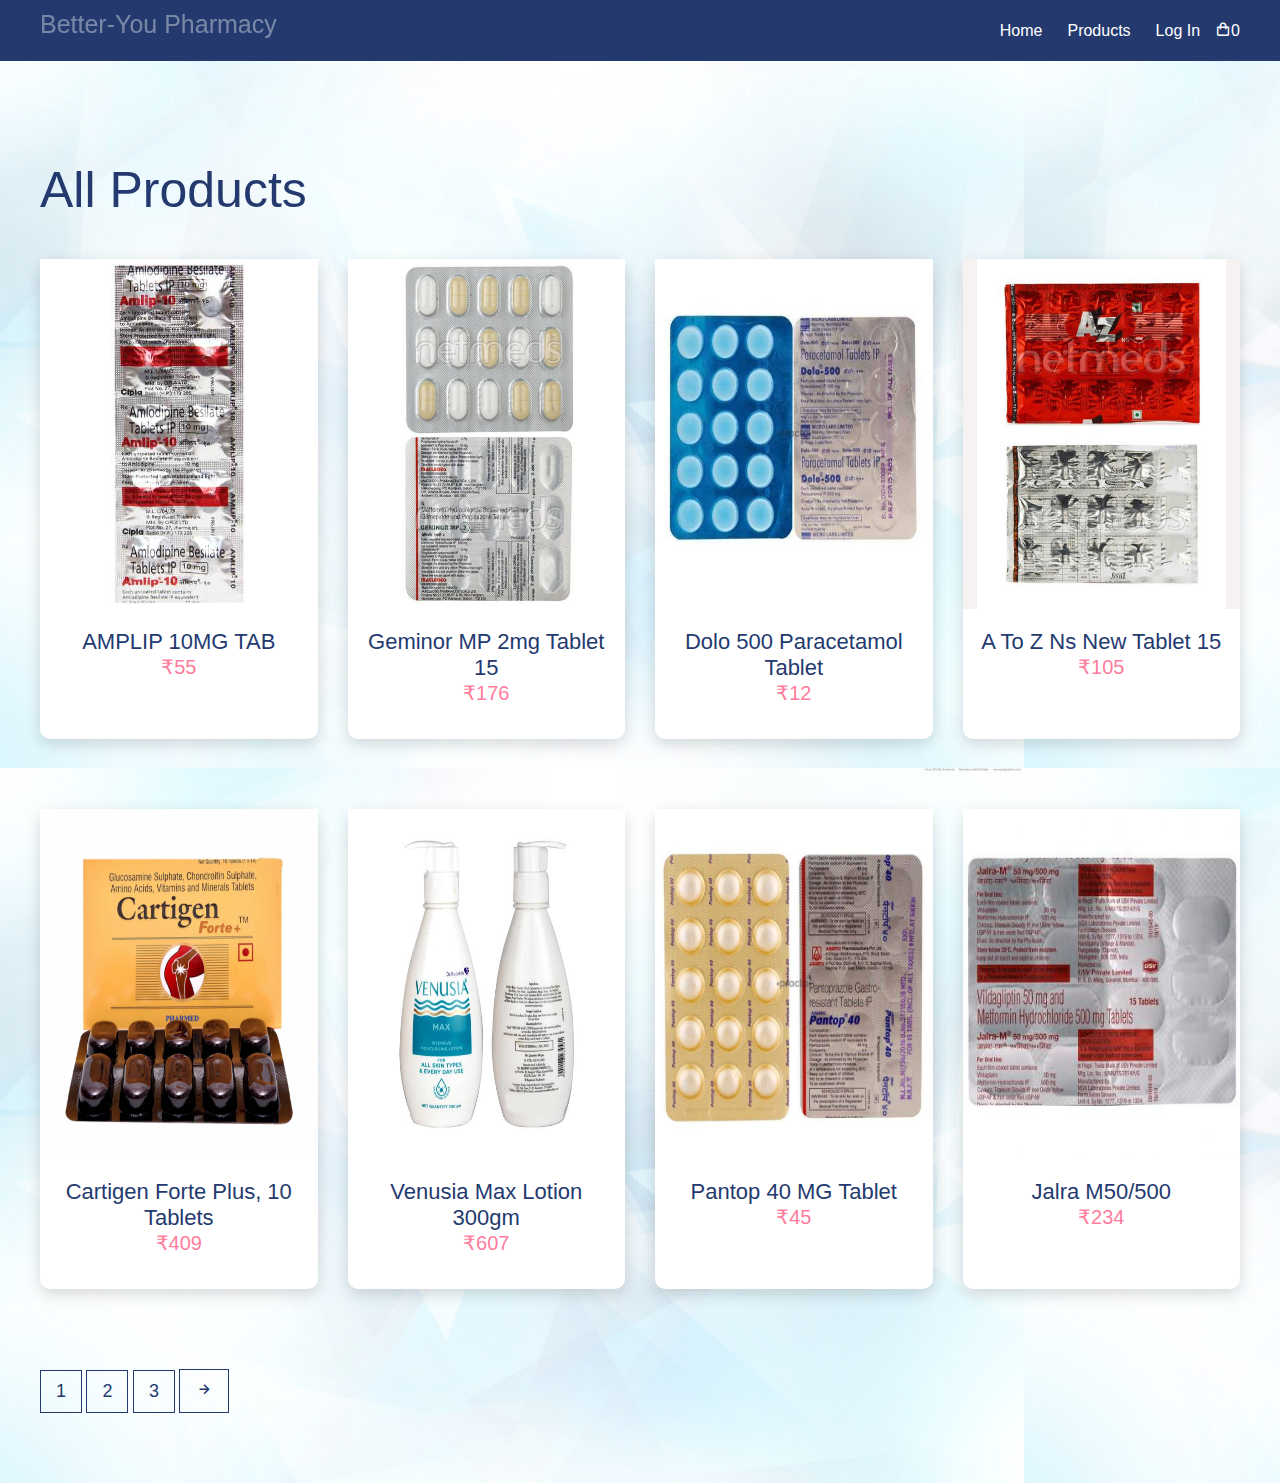
<file: product2.html>
<!DOCTYPE html>
<html lang="en">

<head>
    <meta charset="UTF-8" />
    <meta name="viewport" content="width=device-width, initial-scale=1.0" />
    <meta http-equiv="X-UA-Compatible" content="IE=edge"> 
    <!-- Favicon -->
    <link rel="shortcut icon" href="WhatsApp Image 2021-05-02 at 2.25.24 PM.jpeg" type="image/x-icon">

    <!-- Box icons -->
    <link rel="stylesheet" href="https://cdn.jsdelivr.net/npm/boxicons@latest/css/boxicons.min.css" />

    <!-- Custom StyleSheet -->
    <link rel="stylesheet" href="style.css" />
    <title>Better-you Pharmacy</title>
</head>

<body>
    <!-- Navigation -->
    <nav style="background-color: #243a6f;" class="nav">
        <div class="navigation container">
            <div class="logo" style="color: white;">
                <h1>Better-You Pharmacy</h1>
            </div>

            <div class="menu" style="color: white;">
                <div class="top-nav">
                    <div class="logo">
                        <h1>Better-You Pharmacy</h1>
                    </div>
                    <div class="close">
                        <i class="bx bx-x"></i>
                    </div>
                </div>

                <ul class="nav-list">
                    <li class="nav-item">
                        <a href="index.html" class="nav-link">Home</a>
                    </li>
                    <li class="nav-item">
                        <a href="product.html" class="nav-link">Products</a>
                    </li>
                    <li class="nav-item">
                        <a href="login.html" class="nav-link">Log In</a>
                    </li>
                   
                    
                    <li class="nav-item" >
                        <a href="cart.html"  class="cart" class="nav-link icon"><i class="bx bx-shopping-bag"></i><span>0</span></a>
                    </li>
                </ul>
            </div>

            <a href="cart.html" class="cart-icon">
                <i class="bx bx-shopping-bag"></i>
            </a>

            <div class="hamburger">
                <i class="bx bx-menu"></i>
            </div>
        </div>
    </nav>
    
    <section class="section all-products" id="products">
        <div class="top container">
            <h1 style="font-size: 50px;">
            All Products</h1>
           
        </div>

        <div class="product-center container">
          <div class="product">
            <div class="product-header">
              <img src="images/amlip.jpg" alt="">
  
              <ul class="icons">
                
                <span><a class="add-cart cart1" href=""><i class="bx bx-shopping-bag"></i></a></i></span>
                
              </ul>
            </div>
            <div class="product-footer">
              <a href="#"><h3>AMPLIP 10MG TAB</h3></a>
             
              <h4 class="price">₹55</h4>
            </div>
          </div>
          <div class="product">
            <div class="product-header">
              <img src="images/geminor.jpg" alt="">
              <ul class="icons">
               
                <span><a class="add-cart cart1" href=""><i class="bx bx-shopping-bag"></i></a></i></span>
                
              </ul>
              
            </div>
            <div class="product-footer">
              <a href="#"><h3>
                
                Geminor MP 2mg Tablet 15</h3></a>
              
              <h4 class="price">₹176</h4>
            </div>
          </div>
          <div class="product">
            <div class="product-header">
              <img src="images/pcm.jpg" alt="">
  
              <ul class="icons">
                
                <span><a class="add-cart cart1" href=""><i class="bx bx-shopping-bag"></i></a></i></span>
                
              </ul>
            </div>
            <div class="product-footer">
              <a href="#"><h3>
                
                Dolo 500 Paracetamol Tablet</h3></a>
              
              <h4 class="price">₹12</h4>
            </div>
          </div>
          <div class="product">
            <div class="product-header">
              <img src="images/a2z.jpg" alt="">
  
              <ul class="icons">
                
                <span><a class="add-cart cart1" href=""><i class="bx bx-shopping-bag"></i></a></i></span>
                
              </ul>
            </div>
            <div class="product-footer">
              <a href="#"><h3>
                
                A To Z Ns New Tablet 15</h3></a>
              
              <h4 class="price">₹105</h4>
            </div>
          </div>
          <div class="product">
            <div class="product-header">
              <img src="images/cartigen.jpg" alt="">
  
              <ul class="icons">
                
                <span><a class="add-cart cart1" href=""><i class="bx bx-shopping-bag"></i></a></i></span>
                
              </ul>
            </div>
            <div class="product-footer">
              <a href="#"><h3>
                
                Cartigen Forte Plus, 10 Tablets</h3></a>
              
              <h4 class="price">₹409</h4>
            </div>
          </div>
          <div class="product">
            <div class="product-header">
              <img src="images/venusia.jpg" alt="">
  
              <ul class="icons">
                
                <span><a class="add-cart cart1" href=""><i class="bx bx-shopping-bag"></i></a></i></span>
                
              </ul>
            </div>
            <div class="product-footer">
              <a href="#"><h3>
                
                Venusia Max Lotion 300gm</h3></a>
              
              <h4 class="price">₹607</h4>
            </div>
          </div>
          <div class="product">
            <div class="product-header">
              <img src="images/pantop.jpg" alt="">
  
              <ul class="icons">
                
                <span><a class="add-cart cart1" href=""><i class="bx bx-shopping-bag"></i></a></i></span>
                
                
              </ul>
            </div>
            <div class="product-footer">
              <a href="#"><h3>
                
                Pantop 40 MG Tablet</h3></a>
              
              <h4 class="price">₹45</h4>
            </div>
          </div>
          <div class="product">
            <div class="product-header">
              <img src="images/jalra.jpg" alt="">
  
              <ul class="icons">
               
                <span><a class="add-cart cart1" href=""><i class="bx bx-shopping-bag"></i></a></i></span>
                
              </ul>
            </div>
            <div class="product-footer">
              <a href="#"><h3>Jalra M50/500</h3></a>
             
              <h4 class="price">₹234</h4>
            </div>
          </div>
        </div>
      </section>

    <section class="pagination">
        <div class=" container">
            <span><a href="product1.html">1</a></span>
            <span><a href="product2.html">2</a></span>
            <span><a href="">3</a></span>
           
            <span><i class='bx bx-right-arrow-alt'></i></span>
        </div>
    </section>
    
  
   
      
      <!-- GSAP -->
    <script src="https://cdnjs.cloudflare.com/ajax/libs/gsap/3.5.1/gsap.min.js"></script>
    <!-- Custom Script -->
    <script src="index.js"></script>
    <script src="product2.js"></script>
</body>

</html>
</file>
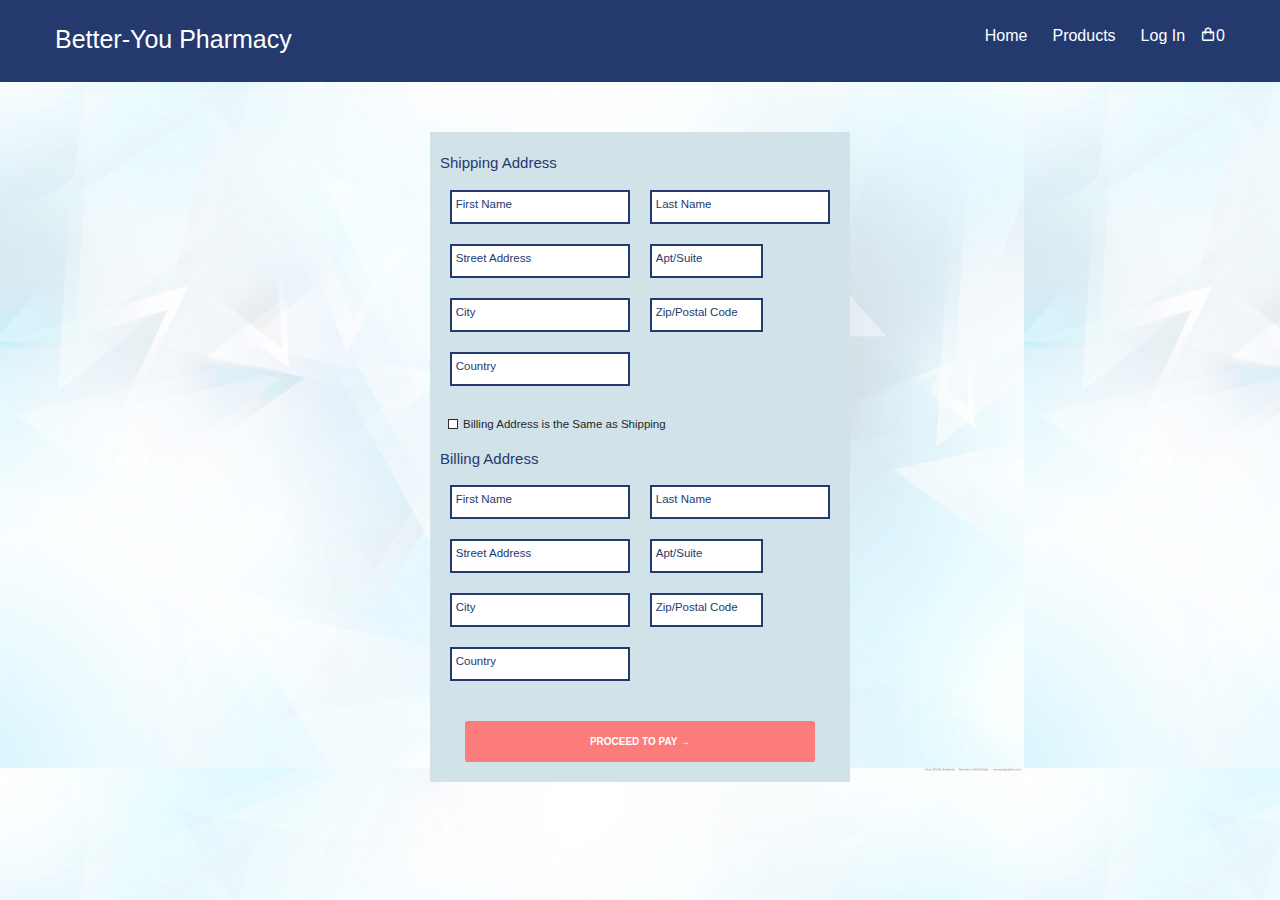
<file: shipping.html>
<!DOCTYPE html>
<html>
    <head>
<link rel="stylesheet" href="shipping.css">
<meta charset="UTF-8" />
<meta name="viewport" content="width=device-width, initial-scale=1.0" />
<meta http-equiv="X-UA-Compatible" content="IE=edge"> 
<!-- Favicon -->
<link rel="shortcut icon" href="WhatsApp Image 2021-05-02 at 2.25.24 PM.jpeg" type="image/x-icon">

<!-- Box icons -->
<link rel="stylesheet" href="https://cdn.jsdelivr.net/npm/boxicons@latest/css/boxicons.min.css" />
<link rel="stylesheet" href="https://cdnjs.cloudflare.com/ajax/libs/font-awesome/4.7.0/css/font-awesome.min.css">
<link rel="stylesheet" href="https://stackpath.bootstrapcdn.com/bootstrap/4.3.1/css/bootstrap.min.css" integrity="sha384-ggOyR0iXCbMQv3Xipma34MD+dH/1fQ784/j6cY/iJTQUOhcWr7x9JvoRxT2MZw1T" crossorigin="anonymous">

<!-- Custom StyleSheet -->
<link rel="stylesheet" href="style.css" />
<title>Better-you Pharmacy</title>
    </head>



<body>
    <nav style="background-color: #243a6f;" class="nav">
        <div class="navigation container">
            <div class="logo" style="color: white;">
                <h1>Better-You Pharmacy</h1>
            </div>

            <div class="menu" style="color: white;">
                <div class="top-nav">
                    <div class="logo">
                        <h1>Better-You Pharmacy</h1>
                    </div>
                    <div class="close">
                        <i class="bx bx-x"></i>
                    </div>
                </div>

                <ul class="nav-list">
                    <li class="nav-item">
                        <a href="index.html" class="nav-link">Home</a>
                    </li>
                    <li class="nav-item">
                        <a href="product1.html" class="nav-link">Products</a>
                    </li>
                    <li class="nav-item">
                        <a href="login.html" class="nav-link">Log In</a>
                    </li>
                    
                    
                    <li class="nav-item" >
                        <a href="cart.html"  class="cart" class="nav-link icon"><i class="bx bx-shopping-bag"></i><span>0</span></a>
                    </li>
                </ul>
            </div>

            <a href="cart.html" class="cart-icon">
                <i class="bx bx-shopping-bag"></i>
            </a>

            <div class="hamburger">
                <i class="bx bx-menu"></i>
            </div>
        </div>
    </nav>
<div style="padding-top:50px; " class="container">
    <form action="" method="POST" id="address-form">
      <fieldset>
        <legend>Shipping Address</legend>
        <p class="input-wrapper lg-half">
          <input type="text" name="shipping-first-name" id="shipping-first-name" required>
          <label for="shipping-first-name">First Name</label>
        </p>
        <p class="input-wrapper lg-half">
          <input type="text" name="shipping-last-name" id="shipping-last-name" required>
          <label for="shipping-last-name">Last Name</label>
        </p>
        <p class="input-wrapper lg-half">
          <input type="text" name="shipping-street-address" id="shipping-street-address" required>
          <label for="shipping-street-address">Street Address</label>
        </p>
        <p class="input-wrapper lg-third">
          <input type="text" name="shipping-apt-address" id="shipping-apt-address">
          <label for="shipping-apt-address">Apt/Suite</label>
        </p>
        <p class="input-wrapper lg-half">
          <input type="text" name="shipping-city" id="shipping-city" required>
          <label for="shipping-city">City</label>
        </p>
        <p class="input-wrapper lg-third">
          <input type="text" name="shipping-postal-code" id="shipping-postal-code" required>
          <label for="shipping-postal-code">Zip/Postal Code</label>
        </p>
        <p class="input-wrapper lg-half">
          <input type="text" id="shipping-country" list="shipping-country-list" name="shipping-country" required>
          <datalist id="shipping-country-list">
            <option value="Afghanistan - AF">
            <option value="Albania - AL">
            <option value="Algeria - DZ">
            <option value="American Samoa - AS">
            
            <option value="India - IN">
            
          </datalist>
          <label for="shipping-country">Country</label></p>
      </fieldset>
      <input type="checkbox" name="" id="same-address">
      <label for="same-address">Billing Address is the Same as Shipping</label>
      <fieldset>
        <legend>Billing Address</legend>
        <p class="input-wrapper lg-half">
          <input type="text" name="billing-first-name" id="billing-first-name" required>
          <label for="billing-first-name">First Name</label>
        </p>
        <p class="input-wrapper lg-half">
          <input type="text" name="billing-last-name" id="billing-last-name" required>
          <label for="billing-last-name">Last Name</label>
        </p>
        <p class="input-wrapper lg-half">
          <input type="text" name="billing-street-address" id="billing-street-address" required>
          <label for="billing-street-address">Street Address</label>
        </p>
        <p class="input-wrapper lg-third">
          <input type="text" name="billing-apt-address" id="billing-apt-address">
          <label for="billing-apt-address">Apt/Suite</label>
        </p>
        <p class="input-wrapper lg-half">
          <input type="text" name="billing-city" id="billing-city" required>
          <label for="billing-city">City</label>
        </p>
        <p class="input-wrapper lg-third">
          <input type="text" name="billing-postal-code" id="billing-postal-code" required>
          <label for="billing-postal-code">Zip/Postal Code</label>
        </p>
        <p class="input-wrapper lg-half">
          <input type="text" id="billing-country" list="billing-country-list" name="billing-country" required>
          <datalist id="billing-country-list">
            <option value="Afghanistan - AF">
            <option value="Albania - AL">
            <option value="Algeria - DZ">
            <option value="American Samoa - AS">
            <option value="India - IN">
           
           
          </datalist>
          <label for="billing-country">Country</label></p>
      </fieldset>
      <p class="submit-wrap"><button class="btn">Proceed To Pay &rarr;</button></p>
    </form>
  </div>
   <script src="product1.js"></script>
   <script src="product2.js"></script>
   <script src="indexp.js"></script>
  </body>
  </html>
</file>
<file: style.css>
:root {
  --white: #fff;
  --black: #222;
  --pink: #f60091;
  --grey: #444;
  --grey2: #959595;
  --grey-alt: #d1e2e9;
  --yellow: #ffd800;
  --green: #59b210;
}

*,
*::before,
*::after {
  margin: 0;
  padding: 0;
  box-sizing: inherit;
}

html {
  scroll-behavior: smooth;
  box-sizing: border-box;
  font-size: 62.5%;
}

body {
  background-image: url("bg5.jpg");
  font-family: "Poppins", sans-serif;
  font-size: 1.6rem;
  font-weight: 400;
  background-color: #fff;
  color: #243a6f;
  position: relative;
  z-index: 1;
  height: 100vh;
}

h1,
h2,
h3,
h4 {
  font-weight: 500;
}

a {
  color: inherit;
  text-decoration: none;
}

img {
  max-width: 100%;
}

li {
  list-style: none;
}

.container {
  max-width: 120rem;
  margin: 0 auto;
}

.container-md {
  max-width: 100rem;
  margin: 0 auto;
}

@media only screen and (max-width: 1200px) {
  .container {
    padding: 0 3rem;
  }

  .container-md {
    padding: 0 3rem;
  }
}

/* Header */
.header {
  position: relative;
  width: 100%;
  min-height: 100vh;
  background-color: var(--grey-alt);
  overflow: hidden;
}

.nav {
  padding: 1.6rem 0;
}

.nav.fix-nav {
  position: fixed;
  top: 0;
  left: 0;
  width: 100%;
  background-color: #243a6f;
  box-shadow: 0 5px 15px rgba(0, 0, 0, 0.3);
  z-index: 999;
}

.nav.fix-nav .nav-link,
.nav.fix-nav .logo,
.nav.fix-nav .cart-icon,
.nav.fix-nav .hamburger {
  color: #fff;
}

.navigation {
  display: flex;
  align-items: center;
  justify-content: space-between;
}

.logo h1 {
  font-size: 2.5rem;
}

.nav-list {
  display: flex;
  align-items: center;
}

.nav-item:not(:last-child) {
  margin-right: 0.5rem;
}

.nav-link:link,
.nav-link:visited {
  padding: 0.8rem 1rem;
  transition: all 300ms ease-in-out;
}

.nav-link.icon {
  font-size: 3rem;
}

.top-nav {
  display: none;
}

.hamburger {
  display: none;
}

.cart-icon {
  display: none;
}

@media only screen and (max-width: 768px) {
  .menu {
    position: fixed;
    top: 0;
    left: -100%;
    width: 80%;
    max-width: 40rem;
    height: 100%;
    background-color: #fff;
    transition: all 500ms ease-in-out;
    z-index: 100;
  }

  .menu.show {
    left: 0;
  }

  .top-nav {
    display: flex;
    align-items: center;
    justify-content: space-between;
    background-color: #243a6f;
    padding: 1rem 1.6rem;
  }

  .top-nav .logo {
    color: #fff;
  }

  .top-nav .close {
    color: #fff;
    font-size: 3rem;
    padding: 1rem;
    cursor: pointer;
  }

  .cart-icon {
    display: block;
    font-size: 3rem;
  }

  .hamburger {
    display: block;
    font-size: 3rem;
    padding: 0.5rem;
    cursor: pointer;
  }

  .nav-link:link,
  .nav-link:visited {
    display: block;
    font-size: 1.7rem;
    padding: 1rem 0;
  }

  .nav.fix-nav .nav-link {
    color: #243a6f;
  }

  .nav-list {
    flex-direction: column;
    align-items: start;
    padding: 1rem 1.6rem;
  }

  body.show::before {
    content: "";
    position: absolute;
    top: 0;
    left: 0;
    width: 100%;
    height: 100%;
    background-color: rgba(0, 0, 0, 0.8);
    z-index: 4;
  }

  .nav.show {
    background-color: rgba(0, 0, 0, 0.8);
  }

  .nav-link.icon {
    display: none;
  }
}

/* Hero */
.header .hero-img {
  position: absolute;
  bottom: -10%;
  right: -5%;
  height: 70rem;
  object-fit: contain;
}

.hero-content {
  position: absolute;
  top: 50%;
  transform: translate(25%, -50%);
}

.hero-content h2 {
  color: #b888ff;
  font-size: 3rem;
  font-weight: 700;
  margin-bottom: 1rem;
}

.hero-content .discount {
  color: #fbb419;
}

.hero-content h1 span {
  color: #253b70;
  font-size: 6rem;
  font-weight: 700;
  display: block;
  line-height: 1;
  text-shadow: 3px 3px 0 #f1f1f1, 4px 4px 0 #f1f1f1;
}

.btn {
  display: inline-block;
  background-color: #fc7c7c;
  padding: 1.2rem 4rem;
  color: #fff;
  font-weight: 600;
  text-transform: uppercase;
  margin-top: 3rem;
}

@media only screen and (max-width: 1200px) {
  .header .hero-img {
    right: -20%;
  }

  .hero-content {
    transform: translate(20%, -50%);
  }

  .hero-content h2 {
    font-size: 2rem;
  }

  .hero-content h1 span {
    font-size: 5rem;
  }
}

@media only screen and (max-width: 996px) {
  .header {
    min-height: 70vh;
  }

  .header .hero-img {
    height: 40rem;
    right: -10%;
  }
}

@media only screen and (max-width: 567px) {
  .header {
    min-height: 100vh;
  }

  .header .hero-img {
    height: 40rem;
    bottom: -15%;
  }

  .hero-content {
    top: 40%;
    transform: translate(15%, -50%);
  }

  .header .hero-img {
    right: 0%;
  }

  .hero-content h2 {
    font-size: 1.8rem;
  }

  .hero-content h1 span {
    font-size: 4rem;
  }

  .hero-content a {
    padding: 1rem 3rem;
  }
}

/* Adverts */
.section {
  padding: 10rem 0 5rem 0;
}

.advert-center {
  display: grid;
  grid-template-columns: repeat(auto-fit, minmax(30rem, 1fr));
  gap: 3rem;
}

.advert-box {
  position: relative;
  color: #fff;
  height: 27rem;
  border-radius: 1rem;
  padding: 1.6rem;
  overflow: hidden;
  z-index: 1;
}

.advert-box img {
  position: absolute;
  bottom: 0%;
  left: -20%;
  height: 100%;
  width: 35rem;
  z-index: -1;
}

.advert-box:nth-child(1) {
  background-color: #f5c5d1;
}

.advert-box:nth-child(2) {
  background-color: #a1d1df;
}

.advert-box:nth-child(3) {
  background-color: #e5bc00;
}

.advert-box .dotted {
  position: relative;
  height: 100%;
  border: 2px dashed #f1f1f1;
  border-radius: 1rem;
}

.advert-box .content {
  position: absolute;
  top: 50%;
  right: 5%;
  transform: translate(0, -50%);
}

.advert-box .content h2,
.advert-box .content h4 {
  text-shadow: 5px 6px 0px rgba(37, 59, 112, 0.1);
}

.advert-box .content h2 {
  line-height: 1.2;
  font-size: 3rem;
  font-weight: 700;
  margin-bottom: 1rem;
}

.advert-box .content h4 {
  font-size: 1.5rem;
  text-transform: capitalize;
}
/* Featured Products */

.title {
  margin: 4rem 0 7rem 0;
  text-align: center;
}

.title h1 {
  font-size: 3rem;
  display: inline-block;
  position: relative;
  z-index: 0;
}

.title h1::after {
  content: "";
  position: absolute;
  left: 50%;
  bottom: -20%;
  transform: translate(-50%, -50%);
  background-color: var(--pink);
  width: 50%;
  height: 0.4rem;
  z-index: 1;
}

/* Product */
.product-center {
  display: grid;
  grid-template-columns: repeat(auto-fit, minmax(25rem, 1fr));
  gap: 7rem 3rem;
}

.product {
  height: 48rem;
  background-color: #fff;
  box-shadow: 0 0.5rem 1.5rem rgba(0, 0, 0, 0.15);
  border-radius: 1rem;
  text-align: center;
  transition: all 300ms ease-in-out;
}

.product:hover {
  box-shadow: 0 0.5rem 1.5rem rgba(0, 0, 0, 0.25);
}

.product-header {
  position: relative;
  height: 35rem;
  background-color: #f6f2f1;
  transition: all 300ms ease-in-out;
  z-index: 0;
}

.product-header img {
  height: 100%;
}

.product-footer {
  padding: 2rem 1.6rem 1.6rem 1.6rem;
}

.product-footer h3 {
  font-size: 2.2rem;
}

.rating {
  color: #43b3d9;
}

.product-footer .price {
  color: #ff7c9c;
  font-size: 2rem;
}

.product:hover .product-header::after {
  content: "";
  position: absolute;
  width: 100%;
  height: 100%;
  left: 0;
  top: 0;
  border-radius: 1rem 1rem 0 0;
  background-color: rgba(0, 0, 0, 0.5);
  transition: all 500ms ease-in-out;
  z-index: 1;
}

.product-header .icons {
  position: absolute;
  right: 5%;
  top: 50%;
  transform: translate(0, -50%) scale(0);
  z-index: 2;
  opacity: 0;
  transition: all 500ms ease-in-out;
}

.product-header .icons span {
  background-color: #fff;
  font-size: 2.5rem;
  display: block;
  border-radius: 50%;
  padding: 1.5rem 1.6rem;
  line-height: 2rem;
  cursor: pointer;
  transition: all 300ms ease-in-out;
}

.product-header .icons span i {
  transition: all 500ms ease-in-out;
}

.product-header .icons span:not(:last-child) {
  margin-bottom: 1rem;
}

.product-header .icons span:hover {
  background-color: #ff7c9c;
  color: #fff;
}

.product:hover .icons {
  opacity: 1;
  transform: translate(0, -50%) scale(1);
}

.product-header .icons a {
  display: block;
  margin-bottom: 1rem;
}

/* Exclusive Product */
.product-banner {
  display: grid;
  grid-template-columns: 1fr 1fr;
  height: 50rem;
  background-color: #243a6f;
}

.product-banner .left img {
  object-fit: cover;
  height: 100%;
}

.product-banner .right {
  align-self: center;
  text-align: center;
  padding: 1.6rem;
}

.product-banner .content h2 {
  color: #fbb419;
  font-size: 3rem;
  font-weight: 700;
  margin-bottom: 1rem;
}

.product-banner .content .discount {
  color: #b888ff;
}

.product-banner .content h1 span {
  color: #fff;
  font-size: 6rem;
  font-weight: 700;
  display: block;
  line-height: 1;
}

@media only screen and (max-width: 996px) {
  .product-banner .content h1 span {
    font-size: 5rem;
  }
}

@media only screen and (max-width: 768px) {
  .product-banner {
    grid-template-columns: 1fr;
  }

  .product-banner .left {
    display: none;
  }

  .product-banner .content h1 span {
    font-size: 4rem;
  }

  .product-banner .content h2 {
    font-size: 2rem;
  }

  .product-banner .content a {
    padding: 1rem 3rem;
  }
}

/* Testimonials */
.testimonial-center {
  display: grid;
  grid-template-columns: repeat(auto-fit, minmax(25rem, 1fr));
  gap: 6rem;
}

.testimonial {
  position: relative;
  padding: 5rem;
  background-color: #fff;
  box-shadow: 0 0.5rem 1.5rem rgba(0, 0, 0, 0.1);
  transition: all 300ms ease-in-out;
  text-align: center;
  border-radius: 0.5rem;
}

.testimonial:hover {
  box-shadow: 0 0.5rem 1.5rem rgba(0, 0, 0, 0.2);
  transform: translateY(-1rem);
}

.testimonial span {
  position: absolute;
  top: 2%;
  left: 50%;
  font-size: 12rem;
  font-family: sans-serif;
  color: #ff7c9c;
  line-height: 1;
  transform: translate(-50%, 0);
}

.testimonial p {
  margin: 2rem 0 1rem 0;
}

.testimonial .rating {
  margin-bottom: 1rem;
}

.testimonial .img-cover {
  border-radius: 50%;
  width: 8rem;
  height: 8rem;
  overflow: hidden;
  margin: 0 auto;
}

.testimonial .img-cover img {
  height: 100%;
  object-fit: cover;
}

.testimonial h4 {
  margin-top: 1rem;
}

/* Brands */
.brands-center {
  display: grid;
  grid-template-columns: repeat(6, 1fr);
  gap: 3rem;
}

.brand {
  height: 8rem;
  width: 8rem;
  margin: 0 auto;
}

.brand img {
  object-fit: contain;
}

@media only screen and (max-width: 768px) {
  .brands-center {
    grid-template-columns: repeat(3, 1fr);
  }
}


#contact {
  background: #efefef;
  padding-top: 40px;
  padding-bottom: 40px;
  color: #777;
}

.contact-form {
  padding: 15px;
}

::placeholder {
  color: #999 !important;
}

.follow {
  background: #fff;
  padding: 10px;
  margin: 15px;
}

.contact-info .fa {
  margin: 10px;
  color: #007bff;
  font-weight: bold;
}

/* All Products */
.section .top {
  display: flex;
  align-items: center;
  justify-content: space-between;
  margin-bottom: 4rem;
}

.all-products .top select {
  font-family: "Poppins", sans-serif;
  width: 20rem;
  padding: 1rem;
  border: 1px solid #ccc;
  appearance: none;
  outline: none;
}

form {
  position: relative;
  z-index: 1;
}

form span {
  position: absolute;
  top: 50%;
  right: 1rem;
  transform: translateY(-50%);
  font-size: 2rem;
  z-index: 0;
}

@media only screen and (max-width: 768px) {
  .all-products .top select {
    width: 15rem;
  }
}

/* Pagination */
.pagination {
  padding: 3rem 0 5rem 0;
}

.pagination span {
  display: inline-block;
  padding: 1rem 1.5rem;
  border: 1px solid #243a6f;
  font-size: 1.8rem;
  margin-bottom: 2rem;
  cursor: pointer;
  transition: all 300ms ease-in-out;
}

.pagination span:hover {
  border: 1px solid #243a6f;
  background-color: #243a6f;
  color: #fff;
}



/*cart*/
.cart .table {
  margin-bottom: 30px;
  border-bottom: 1px solid #fff;
}
.cart .table thead tr th {
  border-top: 0px;
  font-size: 16px;
  font-weight: bold;
  border-bottom: 0px;
}
.cart .table thead tr td {
  padding-top: 30px;
  padding-bottom: 30px;
  vertical-align: middle;
  align-self: center;
}
.cart .table tbody tr td .main .d-flex {
  padding-right: 30px;
}
.cart .table tbody tr td .main .d-flex img {
  border: 2px solid #000;
  border-radius: 3px;
}
.cart .table tbody tr td .main .des {
  vertical-align: middle;
  align-self: center;
}
.cart .table tbody tr td .main .des p {
  margin-bottom: 0px;
}
.cart .table tbody tr td h6 {
  font-size: 16px;
  color: #000;
  margin-bottom: 0px;
}
.cart .table tbody tr td .counter {
  margin-bottom: 0px;
}
.counter i {
  border: 1px solid #000;
  padding: 7px;
  display: inline-block;
  position: relative;
}
.cart .table tbody tr td .counter input {
  width: 100px;
  padding-left: 30px;
  height: 40px;
  outline: none;
  box-shadow: none;
}
.checkout ul {
  border: 2px solid #ebebeb;
  background: #f3f3f3;
  padding-left: 25px;
  padding-right: 25px;
  padding-top: 16px;
  padding-bottom: 20px;
}
.checkout ul li {
  list-style: none;
  font-size: 16px;
  font-weight: bold;
  color: #252525;
  text-transform: uppercase;
  overflow: hidden;
}
.checkout ul li.subtotal {
  font-weight: bold;
  text-transform: capitalize;
  border-bottom: 1px solid #fff;
  padding-bottom: 14px;
}
.checkout ul li.subtotal span {
  font-weight: bold;
}
.checkout ul li.cart-total {
  padding-top: 10px;
}
.checkout ul li.cart-total span {
  color: #e7ab3c;
}
.checkout ul li span {
  float: right;
}
.checkout .proceed-btn {
  font-size: 15px;
  font-weight: bold;
  color: #fff;
  background: #252525;
  text-transform: uppercase;
  padding: 15px 25px 14px 25px;
  display: block;
  text-align: center;
}
.d-flex img {
  width: 75px;
}
.checkout {
  width: 500px;
}
</file>
<file: forget.css>
#highlighted {
    position: relative;
    background-color: #243a6f;
}
@media (min-width: 992px){
#highlighted .container-fluid {
    margin-bottom: 2.5rem;
}
}
#highlighted .container-fluid h1, #highlighted .container-fluid p {
    color: #FFF;
}
.h1, h1 {
    font-size: 54.93px;
}
.h1, h1, h2, h3, h4, h5, h6 {
    font-family: Verlag,museo-sans,'Helvetica Neue',Helvetica,Arial,sans-serif;
    color: #414141;
}
.h1, body, h1, h2, h3, h4, h5, h6, html {
    font-weight: 300;
}
#content {
    background-position: right bottom;
    background-repeat: no-repeat;
}
.interior-page {
    background-color: #FFF;
    padding-bottom: 30px;
}
#highlighted+#content.interior-page .interior-page-nav {
    margin-top: -4em;
}
#highlighted+#content.interior-page .interior-page-nav, .interior-page .interior-page-nav {
    padding-left: 0;
}
.sidebar {
    margin-top: 2em;
}
@media (min-width: 1200px){
.col-lg-2 {
    width: 16.66666667%;
}
}
.content-area-right {
    max-width: 1200px;
    padding-right: 15px;
    padding-left: 15px;
}
.container-fluid>.row h2.crumb-title {
    margin-bottom: 0;
}
.page-title {
    min-height: 50px;
}
.page-title, ul {
    margin: 0;
    list-style: none;
}
.content-crumb-div {
    margin: 5px 0 20px;
}
a {
    text-decoration: none;
}
.container-fluid .row .modal, .page .modal {
    position: fixed;
    top: 35%;
}
#highlighted+#content.interior-page .interior-page-nav, .interior-page .interior-page-nav {
    padding-left: 0;
}
#highlighted+#content.interior-page .interior-page-nav {
    margin-top: -4em;
}
.dynamicDiv.panel-group {
    border: 1px solid #E7E9E9;
    margin-left: 30px;
}
.panel-group {
    margin-bottom: 0;
    background-color: #fff;
}
.panel-group .panel {
    -webkit-border-radius: 0;
    -moz-border-radius: 0;
    border-radius: 0;
    border: none;
    box-shadow: none;
}
.panel-group .panel-heading {
    padding: 0;
    border: none;
}
.panel-default>.panel-heading {
    color: #333;
    background-color: #f5f5f5;
    border-color: #ddd;
}
.panel-group .panel-heading .panel-title {
    font-size: 1.1em;
    font-family: Verlag,museo-sans,'Helvetica Neue',Helvetica,Arial,sans-serif;
}
.interior-page-nav .panel-group .panel-heading .panel-title a {
    background: 0 0;
}
.panel-group .panel-heading .panel-title a {
    display: block;
    padding: 15px 45px 15px 15px;
    background: url(/resources/images/misc/icon_accordion-open.png) 95% center no-repeat #f6f6f6;
}
span.subMenuHighlight, ul.panel-heading li.panel-title a:hover {
    color: #ED3C95;
}
.panel-group .panel-heading .panel-title {
    font-size: 1.1em;
    font-family: Verlag,museo-sans,'Helvetica Neue',Helvetica,Arial,sans-serif;
}
ul.panel-heading {
    margin-bottom: 1px;
}
.panel-group .panel-heading .panel-title a {
    display: block;
    padding: 15px 45px 15px 15px;
    background: url(/resources/images/misc/icon_accordion-open.png) 95% center no-repeat #f6f6f6;
}
.panel-group {
    margin-bottom: 0;
    background-color: #fff;
}
.label-default {
    background-color: #FFF;
    margin-top: 10px;
}
label {
    display: inline-block;
    margin-bottom: 5px;
    font-weight: 700;
}
.form-control {
    border-radius: 0;
}
.btn-primary {
    color: #fff;
    background-color: #243a6f;
    border-color: hsl(222, 32%, 48%);
    width: 100%;
}

.btn {
    padding: 8px 28px;
    font-weight: 400;
    -webkit-transition: background .3s ease-in;
    transition: background .3s ease-in;
    white-space: normal;
    border-width: 0 0 1px;
}
.content-area-right {
   margin-top: 10px;
}
 .popup_box{
    position: absolute;
    top: 50%;
    left: 50%;
    transform: translate(-50%, -50%);
    border-radius: 5px;
  }
  /* .click{ 
    background: #2981bc;
    color: white;
    font-size: 22px;
    font-family: arial;
    font-weight: bold;
    padding: 10px 15px;
    text-align: center;
    border: 1px solid #0059b3;
  /* } */
  .popup_box{
    width: 400px;
    background: #f2f2f2;
    text-align: center;
    align-items: center;
    padding: 40px;
    border: 1px solid #b3b3b3;
    box-shadow: 0px 5px 10px rgba(0,0,0,.2);
    z-index: 9999;
    display: none;
  }
  .popup_box i{
    font-size: 60px;
    color: green;
    border: 5px solid green;
    padding: 20px 40px;
    border-radius: 50%;
    margin: -10px 0 20px 0;
  }
  .popup_box h1{
    font-size: 30px;
    color: #1b2631;
    margin-bottom: 5px;
  }
  .popup_box label{
    font-size: 23px;
    color: #404040;
  }
  .popup_box .hh{
    margin: 40px 0 0 0;
  }
  .hh .hp1{
    background: black;
    color: white;
    font-size: 18px;
    border-radius: 5px;
    border: 1px solid black;
    padding: 10px 13px;
  }
  
  .hh .hp1:hover{
    transition: .5s;
    background: blue;
  }
  #right{  
    text-align: right;
    
    }
    img{
        left: -20px;
        top: -50px;;
        position: relative;
        height: 230px;
        width: 550px;
        }
</file>
<file: login.css>
*
  html,body{
    display: grid;
    height: 100%;
    width: 100%;
    place-items: center;
    background: -webkit-linear-gradient(left, #1e86b6, #d1e2e9);
  }
  ::selection{
    background: #d1e2e9;
    color: #fff;
  }
  .wrapper{
    overflow: hidden;
    max-width: 390px;
    background: #fff;
    padding: 30px;
    border-radius: 5px;
    box-shadow: 0px 15px 20px rgba(0,0,0,0.1);
  }
  .wrapper .title-text{
    display: flex;
    width: 200%;
  }
  .wrapper .title{
    width: 50%;
    font-size: 35px;
    font-weight: 600;
    text-align: center;
    transition: all 0.6s cubic-bezier(0.68,-0.55,0.265,1.55);
  }
  .wrapper .slide-controls{
    position: relative;
    display: flex;
    height: 50px;
    width: 100%;
    overflow: hidden;
    margin: 30px 0 10px 0;
    justify-content: space-between;
    border: 1px solid lightgrey;
    border-radius: 5px;
  }
  .slide-controls .slide{
    height: 100%;
    width: 100%;
    color: #fff;
    font-size: 18px;
    font-weight: 500;
    text-align: center;
    line-height: 48px;
    cursor: pointer;
    z-index: 1;
    transition: all 0.6s ease;
  }
  .slide-controls label.signup{
    color: #000;
  }
  .slide-controls .slider-tab{
    position: absolute;
    height: 100%;
    width: 50%;
    left: 0;
    z-index: 0;
    border-radius: 5px;
    background: -webkit-linear-gradient(left, #1e86b6, #d1e2e9);
    
    transition: all 0.6s cubic-bezier(0.68,-0.55,0.265,1.55);
  }
  input[type="radio"]{
    display: none;
  }
  #signup:checked ~ .slider-tab{
    left: 50%;
  }
  #signup:checked ~ label.signup{
    color: #fff;
    cursor: default;
    user-select: none;
  }
  #signup:checked ~ label.login{
    color: #000;
  }
  #login:checked ~ label.signup{
    color: #000;
  }
  #login:checked ~ label.login{
    cursor: default;
    user-select: none;
  }
  .wrapper .form-container{
    width: 100%;
    overflow: hidden;
  }
  .form-container .form-inner{
    display: flex;
    width: 200%;
  }
  .form-container .form-inner form{
    width: 50%;
    transition: all 0.6s cubic-bezier(0.68,-0.55,0.265,1.55);
  }
  .form-inner form .field{
    height: 50px;
    width: 100%;
    margin-top: 20px;
  }
  .form-inner form .field input{
    height: 100%;
    width: 100%;
    outline: none;
    padding-left: 15px;
    border-radius: 5px;
    border: 1px solid lightgrey;
    border-bottom-width: 2px;
    font-size: 17px;
    transition: all 0.3s ease;
  }
  .form-inner form .field input:focus{
    border-color: #fc83bb;
    /* box-shadow: inset 0 0 3px #fb6aae; */
  }
  .form-inner form .field input::placeholder{
    color: #999;
    transition: all 0.3s ease;
  }
  form .field input:focus::placeholder{
    color: #b3b3b3;
  }
  .form-inner form .pass-link{
    margin-top: 5px;
  }
  .form-inner form .signup-link{
    text-align: center;
    margin-top: 30px;
  }
  .form-inner form .pass-link a,
  .form-inner form .signup-link a{
    color: #1e86b6;
    text-decoration: none;
  }
  .form-inner form .pass-link a:hover,
  .form-inner form .signup-link a:hover{
    text-decoration: underline;
  }
  form .btn{
    height: 50px;
    width: 100%;
    border-radius: 5px;
    position: relative;
    overflow: hidden;
  }
  form .btn .btn-layer{
    height: 100%;
    width: 300%;
    position: absolute;
    left: -100%;
    background: -webkit-linear-gradient(right, #1e86b6, #02a8f5, #1e86b6, #d1e2e9);
    border-radius: 5px;
    transition: all 0.4s ease;;
  }
  form .btn:hover .btn-layer{
    left: 0;
  }
  form .btn input[type="submit"]{
    height: 100%;
    width: 100%;
    z-index: 1;
    position: relative;
    background: none;
    border: none;
    color: #fff;
    padding-left: 0;
    border-radius: 5px;
    font-size: 20px;
    font-weight: 500;
    cursor: pointer;
  }
</file>
<file: shipping.css>
* {
    box-sizing: border-box;
  }
  
  body {
    padding: 0;
    margin: 0;
    background-image: url("bg5.jpg");
    color: #262c37;
    font-family: 'Open Sans Condensed', sans-serif;
  }
  
  
  /* form and fieldsets */
  
  form {
    padding: 2rem 1rem 1rem;
    margin: 0 auto;
    max-width: 42rem;
    width: 100%;
    
    background:#d1e2e9;
    /*  removes white space from inline-block els  */
    font-size: 0;
  }
  
  /* fieldset {
    border: 0.15rem solid transparent;
    border-image: linear-gradient(to top, #c6ffd6, #47da77, #ffec15);
    border-image-slice: 1;
    padding: 1rem;
  } */
  
  legend {
    font-size: 1.2rem;
  }
  
  
  /* input and labels */
  
  .input-wrapper {
    margin: 0;
    position: relative;
    width: 100%;
    max-width: 20rem;
    padding: 1rem;
    font-size: 1.15rem;
  }
  
  .lg-third {
    max-width: 14rem;
  }
  
  label,
  input,
  button {
    outline: 0;
    border-radius: 0;
  }
  
  label,
  button {
    cursor: pointer;
  }
  
  input[type="text"] + label,
  input[type="text"],
  input[type="checkbox"],
  input[type="checkbox"] + label {
    display: inline-block;
    outline: 0;
  }
  
  input[type="text"] {
    height: 3.4rem;
    width: 100%;
    padding-top: 1.5em;
    padding-left: 0.45em;
    padding-bottom: 0.25em;
    font-size: 1.1rem;
    font-weight: 400;
    letter-spacing: 1px;
    border: 0;
    box-shadow: inset 0 0 0 0.2rem #243a6f;
  }
  
  input[type="text"]:focus,
  input[type="text"].open {
    color: #262c37;
    background: #fff;
    box-shadow: inset 0 1.5rem 0 #262c37, inset 0 0 0 0.2rem #243a6f;
  }
  
  input[type="text"] ~ label {
    position: absolute;
    left: 1rem;
    bottom: 1rem;
    width: 85%;
    padding: 0 0.5em 0.5em;
    -webkit-transition: all 0.1s ease-in-out;
    transition: all 0.1s ease-in-out;
  }
  
  input[type="text"]:focus ~ label,
  input[type="text"].open ~ label {
    text-transform: uppercase;
    font-weight: bold;
    color: white;
    -webkit-transform: scale(0.8) translateX(-13%) translateY(-1.6rem);
    transform: scale(0.8) translateX(-13%) translateY(-1.6rem);
  }
  
  
  /* shipping same as billing */
  
  input[type="checkbox"] {
    margin-left: 1rem;
    opacity: 0;
  }
  
  input[type="checkbox"],
  input[type="checkbox"] + label {
    color: #272727;
    position: relative;
    padding: 1rem 1rem 0.5rem;
    margin: 1rem 0;
    font-size: 1.15rem;
  }
  
  input[type="checkbox"] + label::before,
  input[type="checkbox"] + label::after {
    content: '';
    position: absolute;
  }
  
  input[type="checkbox"] + label::before {
    height: 1rem;
    width: 1rem;
    background: #fff;
    box-shadow: inset 0 0 0 1px #272727;
    top: 1.15em;
    left: -0.5rem;
  }
  
  input[type="checkbox"] + label::after {
    -webkit-transition: all 0.1s ease-in-out;
    transition: all 0.1s ease-in-out;
  }
  
  input[type="checkbox"]:focus + label {
    font-weight: 700;
    border-bottom: 0.25em solid #243a6f;
  }
  
  input[type="checkbox"]:checked + label {
    font-weight: 700;
  }
  
  input[type="checkbox"]:checked + label::before {
    background: #243a6f;
    box-shadow: inset 0 0 0 1px #243a6f;
  }
  
  input[type="checkbox"]:checked + label::after {
    height: 0.8rem;
    width: 0.256rem;
    border-color: #262c37;
    border-style: solid;
    border-width: 0 0.125rem 0.125rem 0;
    border-radius: 0.125rem;
    left: -0.15rem;
    top: 1em;
    -webkit-transform: rotate(36deg);
    transform: rotate(36deg);
  }
  
  
  /* hiding the billing section if checkbox is checked */
  
  input[type="checkbox"]:checked ~ fieldset {
    display: none;
  }
  
  
  /* submit section */
  
  .submit-wrap {
    margin: auto;
    max-width: 35rem;
  }
  
  .btn {
    display: block;
    position: relative;
    z-index: 2;
    padding: 1rem;
    width: 100%;
    margin: 2rem 0 1rem;
    border: 5px solid #243a6f;
    border-radius: 0;
    background: #243a6f;
    color: #262c37;
    font-size: 1.2rem;
    text-transform: uppercase;
    font-weight: 700;
    -webkit-transition: all 0.2s ease-in-out;
    transition: all 0.2s ease-in-out;
    overflow: hidden;
  }
  
  /* .btn::before {
    content: '';
    position: absolute;
    width: 100%;
    height: 100%;
    background: #00e676;
    top: 0;
    left: 0;
    z-index: -1;
    transform: translateX(-100%);
    transition: transform 0.4s cubic-bezier(0, .61, .89, .3);
  } */
  
  /* .btn:focus,
  .btn:hover {
    background: transparent;
    color: #272727;
    border: 5px solid #272727;
  }
  
  .btn:active::before {
    transform: translateX(0);
  }
  
  .btn:active {
    -webkit-transform: translateY(2px);
    transform: translateY(2px);
  } */
  
  @media screen and (min-width: 40rem) {
    .container {
      max-width: 54rem;
      margin: 2rem auto;
    }
    .input-wrapper {
      display: inline-block;
    }
    .lg-half {
      width: 50%;
    }
    .lg-third {
      width: 33.3333%;
    }
    .two-thirds {
      width: 66.6666%;
    }
    .btn,
    legend {
      font-size: 1.4rem;
    }
  }
  
  @media screen and (min-width: 40rem) and (min-height: 67.5rem) {
    .container {
      position: absolute;
      width: 100%;
      max-width: 54rem;
      top: 50%;
      left: 50%;
      transform: translate(-50%, -50%);
    }
  }
</file>
